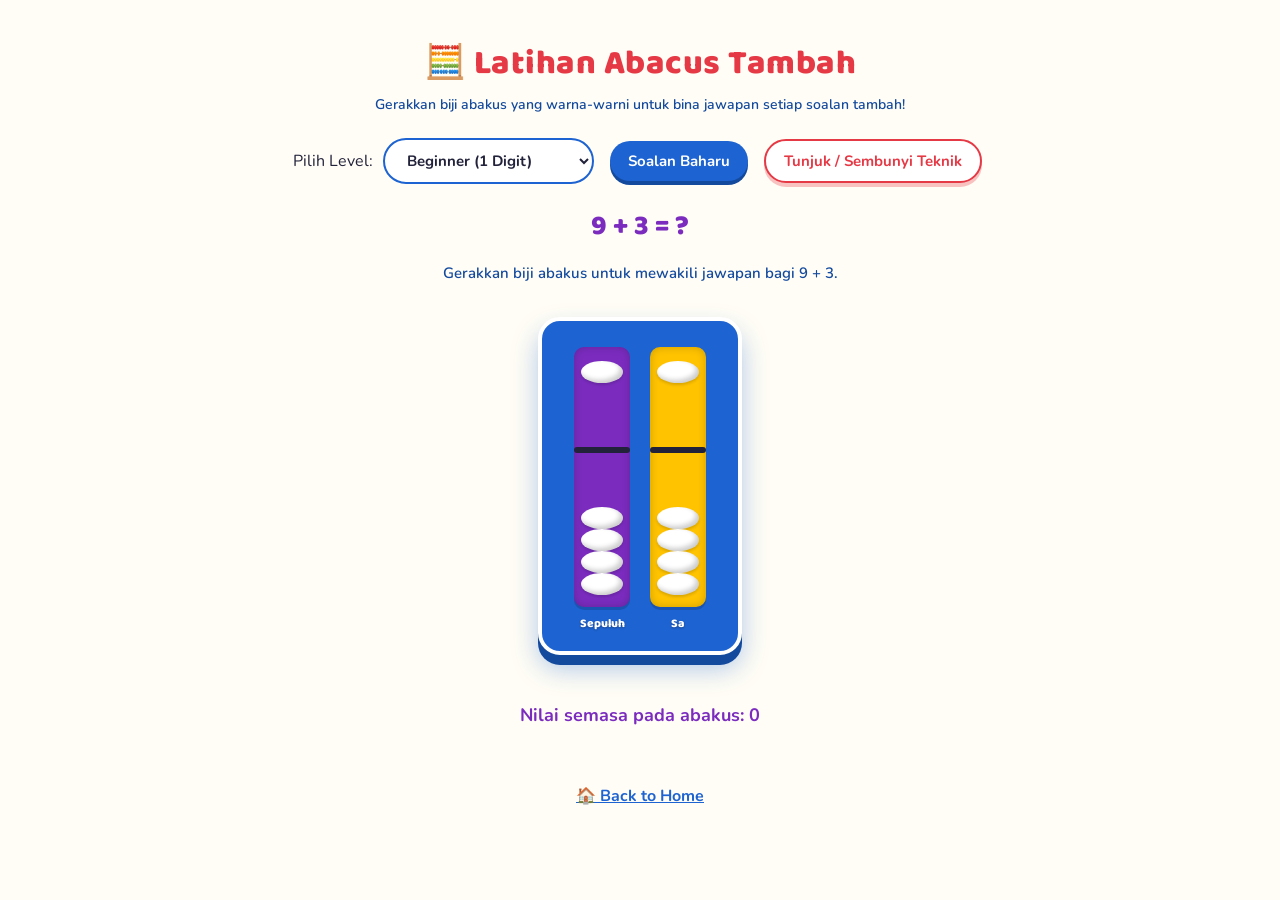
<file: addition.html>
<!DOCTYPE html>
<html lang="ms">
<head>
<meta charset="UTF-8">
<title>Latihan Abacus (Tambah)</title>
<link rel="preconnect" href="https://fonts.googleapis.com">
<link href="https://fonts.googleapis.com/css2?family=Baloo+2:wght@500;700;800&family=Nunito:wght@400;600;700&display=swap" rel="stylesheet">
<style>
  :root{
    --bg:#fffdf5;
    --red:#e63946;
    --red-dark:#c1121f;
    --blue:#1d63d1;
    --blue-dark:#134a9e;
    --yellow:#ffc300;
    --green:#2ea043;
    --purple:#7b2cbf;
    --orange:#ff7f11;
    --ink:#22223b;
    --good:#1fa35c;
    --bad:#e0455a;
  }
  *{box-sizing:border-box;}
  body{
    font-family:'Nunito',Arial,sans-serif;
    text-align:center;
    background:var(--bg);
    color:var(--ink);
    margin:0;
    padding:20px 10px 60px;
  }
  h1{
    margin:16px 0 4px;
    font-family:'Baloo 2', sans-serif;
    font-weight:800;
    font-size:34px;
    letter-spacing:0.5px;
    color:var(--red);
  }
  .subtitle{color:var(--blue-dark); font-size:14px; margin-bottom:18px; font-weight:600;}

  .controls{margin:10px 0;}
  select, button{
    padding:10px 18px;
    margin:6px;
    font-size:15px;
    font-family:'Nunito',sans-serif;
    font-weight:700;
    border-radius:999px;
    border:none;
    cursor:pointer;
  }
  select{
    background:#fff;
    color:var(--ink);
    border:2px solid var(--blue);
  }
  button{
    background:var(--blue);
    color:#fff;
    box-shadow:0 4px 0 var(--blue-dark);
    transition:transform .12s ease, box-shadow .12s ease, background .12s ease;
  }
  button:hover{ transform:translateY(-2px); box-shadow:0 6px 0 var(--blue-dark); background:#2a72e0; }
  button:active{ transform:translateY(1px); box-shadow:0 2px 0 var(--blue-dark); }
  button.secondary{
    background:#fff;
    color:var(--red);
    border:2px solid var(--red);
    box-shadow:0 4px 0 rgba(230,57,70,0.3);
  }
  button.secondary:hover{ background:#fff0f0; }

  #question{font-size:28px; margin:14px; font-weight:800; font-family:'Baloo 2',sans-serif; color:var(--purple);}
  #startInfo{font-size:15px; color:var(--blue-dark); margin:4px 0 14px; font-weight:600;}
  #digits{font-size:18px; margin:8px; color:var(--purple); font-weight:700;}
  #feedback{font-size:20px; margin:10px; font-weight:bold; min-height:28px;}

  .soroban{
    display:inline-flex;
    justify-content:center;
    margin:20px auto 40px;
    background:var(--blue);
    padding:26px 22px 44px;
    border-radius:22px;
    box-shadow:0 10px 0 var(--blue-dark), 0 14px 26px rgba(29,99,209,0.35);
    border:4px solid #fff;
  }
  .rod{
    position:relative;
    width:56px; height:260px;
    margin:0 10px;
    border-radius:10px;
    box-shadow:inset 0 0 8px rgba(0,0,0,0.2), 0 3px 0 rgba(0,0,0,0.15);
  }
  .rod:nth-child(5n+1){ background:var(--purple); }
  .rod:nth-child(5n+2){ background:var(--yellow); }
  .rod:nth-child(5n+3){ background:var(--green); }
  .rod:nth-child(5n+4){ background:var(--purple); }
  .rod:nth-child(5n+5){ background:var(--orange); }
  .divider{
    position:absolute; top:100px; width:100%; height:6px;
    background:#22223b;
    border-radius:3px;
  }
  .bead{
    position:absolute; left:50%; transform:translateX(-50%);
    width:42px; height:22px; border-radius:50%;
    cursor:pointer;
    transition:top .15s ease, box-shadow .2s, background .2s, transform .1s;
  }
  .bead:hover{ transform:translateX(-50%) scale(1.06); }
  .bead.heaven{
    background:#fff;
    box-shadow:inset -3px -3px 5px rgba(0,0,0,0.2), 0 2px 3px rgba(0,0,0,0.15);
  }
  .bead.heaven.active{
    background:var(--red);
    box-shadow:0 0 10px 4px rgba(230,57,70,0.6), inset -3px -3px 5px rgba(0,0,0,0.25);
  }
  .bead.earth{
    background:#fff;
    box-shadow:inset -3px -3px 5px rgba(0,0,0,0.2), 0 2px 3px rgba(0,0,0,0.15);
  }
  .bead.earth.active{
    background:var(--blue);
    box-shadow:0 0 10px 4px rgba(29,99,209,0.6), inset -3px -3px 5px rgba(0,0,0,0.25);
  }
  .label{
    position:absolute; bottom:-26px; width:100%; text-align:center;
    font-weight:800; color:#fff; font-size:12px;
    font-family:'Baloo 2',sans-serif;
    text-shadow:0 1px 2px rgba(0,0,0,0.3);
  }

  /* ---------- Celebration popup ---------- */
  #celebrateOverlay{
    position:fixed; inset:0; background:rgba(60,20,90,0.5);
    display:none; align-items:center; justify-content:center;
    z-index:999; overflow:hidden;
  }
  #celebrateOverlay.show{display:flex;}
  .confetti{
    position:absolute; top:-40px;
    animation-name:fall;
    animation-timing-function:ease-in;
    animation-fill-mode:forwards;
    pointer-events:none;
    z-index:1;
  }
  @keyframes fall{
    0%{ transform:translateY(0) rotate(0deg); opacity:1; }
    100%{ transform:translateY(110vh) rotate(360deg); opacity:0.9; }
  }
  .celebrate-card{
    position:relative; z-index:2;
    background:#fff; border-radius:20px; padding:32px 44px;
    text-align:center; box-shadow:0 10px 30px rgba(0,0,0,0.35);
    animation:pop .25s ease-out;
    border:4px solid var(--red);
  }
  @keyframes pop{
    0%{ transform:scale(0.7); opacity:0; }
    100%{ transform:scale(1); opacity:1; }
  }
  .celebrate-msg{
    font-size:30px; font-weight:800; font-family:'Baloo 2',sans-serif; color:var(--good); margin-bottom:8px;
  }
  .celebrate-sub{ font-size:14px; color:var(--blue-dark); margin-bottom:18px; font-weight:700; }
  .celebrate-card button{ padding:10px 24px; font-size:15px; }

  .panel{
    max-width:520px; margin:0 auto 20px;
    background:#fff; border:2px solid var(--purple);
    border-radius:14px; padding:14px 18px; text-align:left;
    box-shadow:0 4px 14px rgba(123,44,191,0.15);
    display:none;
  }
  .panel.show{display:block;}
  .panel h3{margin-top:0; color:var(--purple); font-family:'Baloo 2',sans-serif;}
  .step{margin:8px 0; padding-bottom:8px; border-bottom:1px dashed var(--purple); font-size:14px;}
  .step:last-child{border-bottom:none;}
  .step b{color:var(--purple);}
  .tag{
    display:inline-block; font-size:11px; font-weight:700; padding:2px 8px;
    border-radius:999px; margin-right:6px; color:#fff;
  }
  .tag.direct{background:var(--green);}
  .tag.small{background:var(--orange);}
  .tag.big{background:var(--red);}
  .tag.none{background:#8a8a99;}
  .tag.carry{background:var(--purple);}

  a.home{display:inline-block; margin-top:10px; color:var(--blue); font-weight:700;}
</style>
</head>
<body>
  <h1>🧮 Latihan Abacus Tambah</h1>
  <div class="subtitle">Gerakkan biji abakus yang warna-warni untuk bina jawapan setiap soalan tambah!</div>

  <div class="controls">
    <label for="level">Pilih Level:</label>
    <select id="level" onchange="newQuestion()">
      <option value="1">Beginner (1 Digit)</option>
      <option value="2">Intermediate (2 Digit)</option>
      <option value="3">Advanced (3 Digit)</option>
    </select>
    <button onclick="newQuestion()">Soalan Baharu</button>
    <button class="secondary" onclick="toggleHint()">Tunjuk / Sembunyi Teknik</button>
  </div>

  <div id="question"></div>
  <div id="startInfo"></div>

  <div class="soroban" id="soroban"></div>

  <div id="digits"></div>
  <div id="feedback"></div>

  <div id="celebrateOverlay">
    <div class="celebrate-card">
      <div class="celebrate-msg">✅ Betul! 🎉 Syabas!</div>
      <div class="celebrate-sub" id="celebrateSub"></div>
      <button onclick="closeCelebrate()">Soalan Seterusnya</button>
    </div>
  </div>

  <div class="panel" id="hintPanel">
    <h3>Teknik Penambahan (Kawan Kecil &amp; Kawan Besar)</h3>
    <div id="hintSteps"></div>
  </div>

  <a class="home" href="index.html">🏠 Back to Home</a>

<script>
// ---------- Layout constants (must match CSS bead/rod sizes) ----------
const BEAD_H = 22;
const EARTH_TOP = 110;     // just below the divider
const EARTH_BOTTOM = 248;  // bottom usable edge of the rod
const HEAVEN_INACTIVE_TOP = 14;
const HEAVEN_ACTIVE_TOP = 78; // touching the divider from above

const LABELS = ["Sa","Sepuluh","Seratus","Seribu","Sepuluh Ribu"]; // index = place value (0 = ones)

const sorobanEl = document.getElementById('soroban');
let rodsByPlace = [];   // DOM element per place value
let rodCount = 2;
let currentA = 0, currentB = 0, targetSum = 0;

// ---------- Building the soroban ----------
function buildSoroban(n){
  rodCount = n;
  sorobanEl.innerHTML = "";
  rodsByPlace = [];
  for (let r = n - 1; r >= 0; r--) {
    const rod = document.createElement('div');
    rod.className = 'rod';
    rod.dataset.place = r;

    const divider = document.createElement('div');
    divider.className = 'divider';
    rod.appendChild(divider);

    const heaven = document.createElement('div');
    heaven.className = 'bead heaven';
    heaven.style.top = HEAVEN_INACTIVE_TOP + 'px';
    heaven.dataset.active = 'false';
    heaven.addEventListener('click', () => onHeavenClick(rod));
    rod.appendChild(heaven);

    for (let idx = 0; idx < 4; idx++) {
      const earth = document.createElement('div');
      earth.className = 'bead earth';
      earth.dataset.index = idx;
      earth.dataset.active = 'false';
      earth.style.top = earthTopFor(idx, 0) + 'px';
      earth.addEventListener('click', () => onEarthClick(rod, idx));
      rod.appendChild(earth);
    }

    const label = document.createElement('div');
    label.className = 'label';
    label.textContent = LABELS[r];
    rod.appendChild(label);

    sorobanEl.appendChild(rod);
    rodsByPlace[r] = rod;
  }
}

function earthTopFor(idx, activeCount) {
  if (idx < activeCount) {
    // packed against the beam, in order idx 0..count-1
    return EARTH_TOP + idx * BEAD_H;
  }
  // packed against the bottom of the rod, farthest bead first
  const rankFromBottom = 3 - idx;
  return EARTH_BOTTOM - BEAD_H - rankFromBottom * BEAD_H;
}

// ---------- Reading / writing rod state ----------
function getEarthCount(rod){
  let count = 0;
  rod.querySelectorAll('.earth').forEach(b => { if (b.dataset.active === 'true') count++; });
  return count;
}

function setEarthCount(rod, newCount){
  newCount = Math.max(0, Math.min(4, newCount));
  rod.querySelectorAll('.earth').forEach(b => {
    const idx = parseInt(b.dataset.index);
    const active = idx < newCount;
    b.dataset.active = active ? 'true' : 'false';
    b.style.top = earthTopFor(idx, newCount) + 'px';
    b.classList.toggle('active', active);
  });
}

function setHeaven(rod, active){
  const h = rod.querySelector('.heaven');
  h.dataset.active = active ? 'true' : 'false';
  h.style.top = (active ? HEAVEN_ACTIVE_TOP : HEAVEN_INACTIVE_TOP) + 'px';
  h.classList.toggle('active', active);
}

function getRodDigit(rod){
  const heavenActive = rod.querySelector('.heaven').dataset.active === 'true';
  return (heavenActive ? 5 : 0) + getEarthCount(rod);
}

function setRodDigit(rod, digit){
  setHeaven(rod, digit >= 5);
  setEarthCount(rod, digit % 5);
}

function setSorobanNumber(num){
  for (let r = 0; r < rodCount; r++) {
    const digit = Math.floor(num / Math.pow(10, r)) % 10;
    setRodDigit(rodsByPlace[r], digit);
  }
}

function getSorobanValue(){
  let total = 0;
  for (let r = 0; r < rodCount; r++) {
    total += getRodDigit(rodsByPlace[r]) * Math.pow(10, r);
  }
  return total;
}

// ---------- Click handlers (real push-bead interaction) ----------
function onHeavenClick(rod){
  const active = rod.querySelector('.heaven').dataset.active === 'true';
  setHeaven(rod, !active);
  afterMove();
}

function onEarthClick(rod, idx){
  const count = getEarthCount(rod);
  const newCount = (idx < count) ? idx : idx + 1;
  setEarthCount(rod, newCount);
  afterMove();
}

function afterMove(){
  updateDigits();
  autoCheckAnswer();
}

function updateDigits(){
  document.getElementById('digits').textContent = "Nilai semasa pada abakus: " + getSorobanValue();
}

let celebrated = false;

function autoCheckAnswer(){
  const value = getSorobanValue();
  const fb = document.getElementById('feedback');
  if (value === targetSum) {
    fb.textContent = "";
    if (!celebrated) {
      celebrated = true;
      celebrate();
    }
  } else {
    fb.textContent = "";
  }
}

function celebrate(){
  const overlay = document.getElementById('celebrateOverlay');

  // clear any leftover confetti pieces from a previous round
  overlay.querySelectorAll('.confetti').forEach(el => el.remove());

  const candies = ['🍬','🍭','🍫','🍡','✨','⭐','🎉'];
  const colors = ['#e8b34a','#4f9ddb','#e8607a','#7bc47f','#c19af6','#ffd166'];
  const pieceCount = 45;

  for (let i = 0; i < pieceCount; i++) {
    const piece = document.createElement('div');
    piece.className = 'confetti';
    const useEmoji = Math.random() < 0.6;
    if (useEmoji) {
      piece.textContent = candies[Math.floor(Math.random() * candies.length)];
      piece.style.fontSize = (16 + Math.random() * 18) + 'px';
    } else {
      piece.style.width = piece.style.height = (8 + Math.random() * 8) + 'px';
      piece.style.borderRadius = '50%';
      piece.style.background = colors[Math.floor(Math.random() * colors.length)];
    }
    piece.style.left = Math.random() * 100 + '%';
    piece.style.animationDelay = (Math.random() * 0.6) + 's';
    piece.style.animationDuration = (1.8 + Math.random() * 1.4) + 's';
    overlay.appendChild(piece);
  }

  document.getElementById('celebrateSub').textContent =
    `${currentA} + ${currentB} = ${targetSum}`;

  overlay.classList.add('show');
}

function closeCelebrate(){
  document.getElementById('celebrateOverlay').classList.remove('show');
  newQuestion();
}

// ---------- Question generation ----------
function levelConfig(level){
  if (level === "1") return { min:1, max:9, rods:2 };
  if (level === "2") return { min:10, max:99, rods:3 };
  return { min:100, max:999, rods:4 };
}

function newQuestion(){
  const level = document.getElementById('level').value;
  const cfg = levelConfig(level);

  const a = Math.floor(Math.random() * (cfg.max - cfg.min + 1)) + cfg.min;
  const b = Math.floor(Math.random() * (cfg.max - cfg.min + 1)) + cfg.min;

  currentA = a;
  currentB = b;
  targetSum = a + b;

  buildSoroban(cfg.rods);
  celebrated = false;

  document.getElementById('question').textContent = `${a} + ${b} = ?`;
  document.getElementById('startInfo').textContent =
    `Gerakkan biji abakus untuk mewakili jawapan bagi ${a} + ${b}.`;
  document.getElementById('feedback').textContent = "";
  updateDigits();

  renderHint(a, b, cfg.rods);
}

// ---------- Technique hints: direct / small friend / big friend ----------
function decompose(num, n){
  const arr = [];
  for (let r = 0; r < n; r++) arr.push(Math.floor(num / Math.pow(10, r)) % 10);
  return arr;
}

// Determine how to add digit x onto current rod digit d using real soroban bead rules.
function addDigitToRod(d, x){
  if (x === 0) {
    return { method:'none', tag:'Tiada', result:d, carry:0,
      explain:'Tiada apa perlu ditambah pada tempat ini.' };
  }
  if (x === 10) {
    return { method:'carry', tag:'Bawa 1', result:d, carry:1,
      explain:'Bawa 1 terus ke tempat seterusnya; nilai di tempat ini tidak berubah.' };
  }
  const sum = d + x;
  const earthD = d % 5, heavenD = d >= 5 ? 1 : 0;
  const earthX = x % 5, heavenX = x >= 5 ? 1 : 0;

  if (sum <= 9 && earthD + earthX <= 4 && heavenD + heavenX <= 1) {
    return { method:'direct', tag:'Terus', result:sum, carry:0,
      explain:`Tambah terus ${x} biji (tiada biji lain diperlukan).` };
  }
  if (sum <= 9) {
    const comp = 5 - x;
    return { method:'small', tag:'Kawan Kecil', result:sum, carry:0,
      explain:`Guna Kawan Kecil untuk +${x}: naikkan biji syurga (+5), turunkan ${comp} biji bumi (−${comp}).` };
  }
  const result = sum - 10;
  const comp10 = 10 - x;
  return { method:'big', tag:'Kawan Besar', result:result, carry:1,
    explain:`Guna Kawan Besar untuk +${x}: bawa 1 ke tempat seterusnya (+10), turunkan ${comp10} pada tempat ini (−${comp10}).` };
}

function renderHint(a, b, n){
  const digitsA = decompose(a, n);
  const digitsB = decompose(b, n);
  let carry = 0;
  const stepsHtml = [];

  for (let r = 0; r < n; r++) {
    const d = digitsA[r];
    const x = digitsB[r] + carry;
    const step = addDigitToRod(d, x);
    const cls = step.method === 'direct' ? 'direct'
              : step.method === 'small' ? 'small'
              : step.method === 'big' ? 'big'
              : step.method === 'carry' ? 'carry' : 'none';

    stepsHtml.push(
      `<div class="step"><span class="tag ${cls}">${step.tag}</span>` +
      `<b>${LABELS[r]}:</b> ${d} + ${digitsB[r]}${carry ? ' (+ bawa 1)' : ''} → ${step.explain}</div>`
    );
    carry = step.carry;
  }
  if (carry) {
    stepsHtml.push(`<div class="step"><span class="tag carry">Bawa 1</span> Tempat baharu dicipta dengan nilai 1.</div>`);
  }

  document.getElementById('hintSteps').innerHTML = stepsHtml.join('');
}

function toggleHint(){
  document.getElementById('hintPanel').classList.toggle('show');
}

// ---------- Init ----------
newQuestion();
</script>
</body>
</html>
</file>
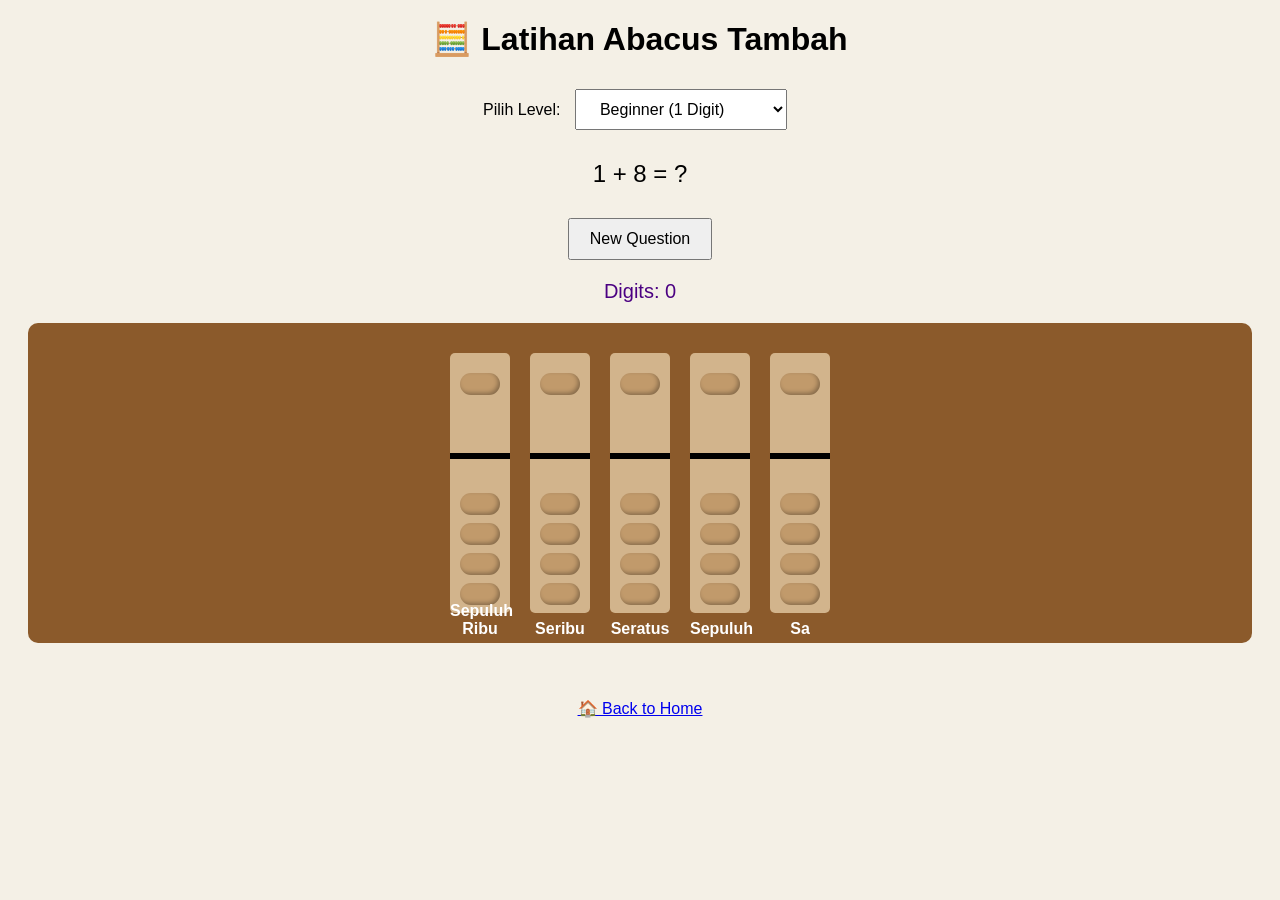
<file: addition1.html>
<!DOCTYPE html>
<html lang="en">
<head>
  <meta charset="UTF-8">
  <title>Latihan Abacus (Tambah)</title>
  <style>
    body { font-family: Arial, sans-serif; text-align: center; background: #f4f0e6; }
    h1 { margin-top: 20px; }
    #question { font-size: 24px; margin: 20px; }
    #digits { font-size: 20px; margin: 10px; color: #4b0082; }
    #feedback { font-size: 20px; margin: 10px; font-weight: bold; }
    select, button { padding: 10px 20px; margin: 10px; font-size: 16px; }
    .soroban {
      display: flex; justify-content: center; margin: 20px;
      background: #8b5a2b; padding: 20px; border-radius: 10px;
    }
    .rod {
      position: relative;
      width: 60px; height: 260px;
      margin: 10px; background: #d2b48c; border-radius: 5px;
    }
    .divider {
      position: absolute; top: 100px; width: 100%; height: 6px; background: #000;
    }
    .bead {
      position: absolute; left: 50%; transform: translateX(-50%);
      width: 40px; height: 22px; border-radius: 11px;
      background: #c19a6b; cursor: grab;
      box-shadow: inset -2px -2px 4px rgba(0,0,0,0.3);
      transition: top 0.15s, box-shadow 0.3s;
    }
    .bead.active {
      box-shadow: 0 0 10px 4px gold;
      background: #deb887;
    }
    .label {
      position: absolute; bottom: -25px; width: 100%; text-align: center;
      font-weight: bold; color: #fff;
    }
  </style>
</head>
<body>
  <h1>🧮 Latihan Abacus Tambah</h1>

  <label for="level">Pilih Level:</label>
  <select id="level" onchange="newQuestion()">
    <option value="1">Beginner (1 Digit)</option>
    <option value="2">Intermediate (2 Digit)</option>
    <option value="3">Advanced (3 Digit)</option>
  </select>

  <div id="question"></div>
  <button onclick="newQuestion()">New Question</button>
  <div id="digits"></div>
  <div id="feedback"></div>
  

  <div class="soroban" id="soroban"></div>
<br><br>
  <a href="index.html">🏠 Back to Home</a>
  <script>
    const soroban = document.getElementById('soroban');
    const labels = ["Sepuluh Ribu","Seribu","Seratus","Sepuluh","Sa"];
    let currentAnswer = 0;

    buildSoroban();

    function buildSoroban() {
      soroban.innerHTML = "";
      for (let r = labels.length-1; r>=0; r--) {
        let rod = document.createElement('div');
        rod.className = 'rod';
        rod.dataset.place = r;

        let divider = document.createElement('div');
        divider.className = 'divider';
        rod.appendChild(divider);

        // Heaven bead
        let heaven = createBead(20, 5*Math.pow(10,r), "heaven");
        rod.appendChild(heaven);

        // Earth beads
        let earthPositions = [140,170,200,230];
        earthPositions.forEach((pos, idx)=>{
          let earth = createBead(pos, 1*Math.pow(10,r), "earth");
          earth.dataset.index = idx;
          rod.appendChild(earth);
        });

        let label = document.createElement('div');
        label.className = 'label';
        label.textContent = labels[labels.length-1-r];
        rod.appendChild(label);

        soroban.appendChild(rod);
      }
    }

    function createBead(initialTop,value,type){
      let bead=document.createElement('div');
      bead.className='bead '+type;
      bead.style.top=initialTop+"px";
      bead.dataset.value=value;
      bead.dataset.initialTop=initialTop;
      bead.dataset.active="false";
      bead.addEventListener('mousedown',startDrag);
      return bead;
    }

    function startDrag(e){
      const bead=e.target;
      const rod=bead.parentElement;
      const rodRect=rod.getBoundingClientRect();
      let offsetY = e.clientY - rodRect.top - parseInt(bead.style.top);

      function onMouseMove(ev){
        let y=ev.clientY-rodRect.top-offsetY;
        bead.style.top=y+"px";
      }

      function onMouseUp(){
        let nearest;
        if (bead.classList.contains("heaven")) {
          nearest = (parseInt(bead.style.top) > 50) ? 80 : parseInt(bead.dataset.initialTop);
        } else {
          let idx = parseInt(bead.dataset.index);
          if (bead.dataset.active === "true") {
            nearest = parseInt(bead.dataset.initialTop); // move back down
          } else {
            if (idx === 0) {
              nearest = (parseInt(bead.style.top) < 125) ? 110 : parseInt(bead.dataset.initialTop);
            } else {
              let siblings = Array.from(bead.parentElement.querySelectorAll('.earth'));
              if (siblings[idx-1].dataset.active === "true") {
                nearest = parseInt(siblings[idx-1].dataset.initialTop);
              } else {
                nearest = parseInt(bead.dataset.initialTop);
              }
            }
          }
        }

        bead.style.top = nearest + "px";
        bead.dataset.active = (nearest !== parseInt(bead.dataset.initialTop)) ? "true" : "false";

        if (bead.dataset.active === "true") {
          bead.classList.add("active");
        } else {
          bead.classList.remove("active");
        }

        document.removeEventListener('mousemove',onMouseMove);
        document.removeEventListener('mouseup',onMouseUp);

        updateDigits();
        autoCheckAnswer();
      }

      document.addEventListener('mousemove',onMouseMove);
      document.addEventListener('mouseup',onMouseUp);
    }

    function getSorobanValue(){
      let total=0;
      document.querySelectorAll('.rod').forEach(rod=>{
        rod.querySelectorAll('.bead').forEach(b=>{
          if(b.dataset.active==="true"){
            total+=parseInt(b.dataset.value);
          }
        });
      });
      return total;
    }

    function updateDigits(){
      let total = getSorobanValue();
      document.getElementById('digits').textContent = "Digits: " + total;
    }

    function autoCheckAnswer(){
      let sorobanValue = getSorobanValue();
      if (sorobanValue === currentAnswer) {
        document.getElementById('feedback').textContent = "✅ Correct! 🎉 Well done!";
        document.getElementById('feedback').style.color = "green";
      } else {
        document.getElementById('feedback').textContent = "❌ Wrong. Try again!";
        document.getElementById('feedback').style.color = "red";
      }
    }

    function newQuestion() {
      let level = document.getElementById('level').value;
      let a, b;

      if (level === "1") {
        a = Math.floor(Math.random() * 9) + 1;
        b = Math.floor(Math.random() * 9) + 1;
      } else if (level === "2") {
        a = Math.floor(Math.random() * 90) + 10;
        b = Math.floor(Math.random() * 90) + 10;
      } else {
        a = Math.floor(Math.random() * 900) + 100;
        b = Math.floor(Math.random() * 900) + 100;
      }

      currentAnswer = a + b;
      document.getElementById('question').textContent = `${a} + ${b} = ?`;

      // Reset soroban
      document.querySelectorAll('.bead').forEach(b=>{
        b.dataset.active="false";
        b.style.top=b.dataset.initialTop+"px";
        b.classList.remove("active");
      });
      updateDigits();
      document.getElementById('feedback').textContent = "";
    }

    // First question on load
    newQuestion();
  </script>
</body>
</html>
</file>
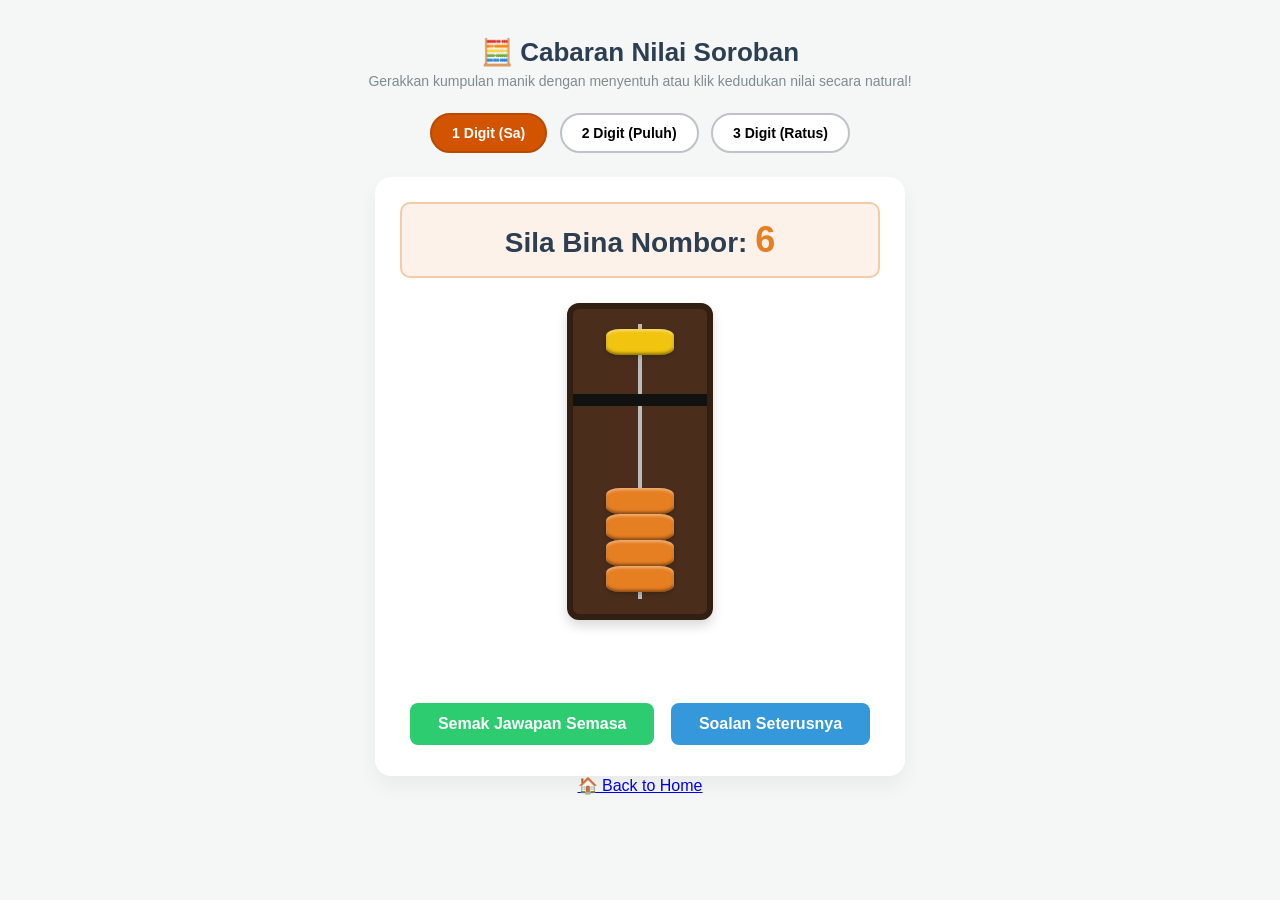
<file: asasabacus.html>
<!DOCTYPE html>
<html lang="ms">
<head>
    <meta charset="UTF-8">
    <meta name="viewport" content="width=device-width, initial-scale=1.0">
    <title>Abakus Soroban Kumpulan Semulajadi</title>
    <style>
        body {
            font-family: 'Segoe UI', Arial, sans-serif;
            text-align: center;
            background-color: #f4f7f6;
            margin: 0;
            padding: 20px;
            user-select: none;
        }
        h1 { color: #2c3e50; font-size: 26px; margin-bottom: 5px; }
        .desc { color: #7f8c8d; font-size: 14px; margin-bottom: 20px; }
        
        .tabs { margin-bottom: 20px; }
        .tabs button {
            padding: 10px 20px;
            font-size: 14px;
            margin: 4px;
            cursor: pointer;
            border: 2px solid #bdc3c7;
            background: white;
            border-radius: 25px;
            font-weight: bold;
            transition: all 0.2s;
        }
        .tabs button.active {
            background-color: #d35400;
            color: white;
            border-color: #ba4a00;
        }

        .board-wrapper {
            background: white;
            max-width: 480px;
            margin: 0 auto;
            padding: 25px;
            border-radius: 16px;
            box-shadow: 0 10px 20px rgba(0,0,0,0.05);
        }

        .prompt-card {
            font-size: 28px;
            font-weight: bold;
            color: #2c3e50;
            margin-bottom: 25px;
            background: #fdf2e9;
            padding: 15px;
            border-radius: 10px;
            border: 2px solid #f5cba7;
        }
        .prompt-card span { color: #e67e22; font-size: 36px; }

        /* Structural Soroban Frame */
        .soroban-frame {
            display: inline-flex;
            justify-content: center;
            background: #4a2e1b; 
            padding: 15px 25px;
            border-radius: 12px;
            border: 6px solid #331f12;
            position: relative;
            box-shadow: 0 6px 12px rgba(0,0,0,0.15);
        }
        .soroban-beam {
            position: absolute;
            top: 85px;
            left: 0;
            right: 0;
            height: 12px;
            background: #111;
            z-index: 10;
        }
        .soroban-rod {
            width: 72px;
            height: 275px;
            margin: 0 6px;
            position: relative;
            background: linear-gradient(90deg, transparent 34px, #bbb 34px, #bbb 38px, transparent 38px);
        }
        .bead {
            width: 68px;
            height: 26px;
            position: absolute;
            left: 2px;
            cursor: pointer;
            border-radius: 14px / 7px;
            box-shadow: inset 0 2px 3px rgba(255,255,255,0.4), inset 0 -2px 3px rgba(0,0,0,0.4), 0 2px 4px rgba(0,0,0,0.2);
            transition: top 0.12s ease-out;
        }
        .bead.heaven { background: #f1c40f; } 
        .bead.earth { background: #e67e22; }  

        .output-msg {
            font-size: 22px;
            font-weight: bold;
            margin-top: 20px;
            min-height: 32px;
        }
        .success-text { color: #27ae60; }
        .error-text { color: #c0392b; }

        .btn-panel { margin-top: 25px; }
        .action-btn {
            padding: 12px 28px;
            font-size: 16px;
            font-weight: bold;
            border: none;
            border-radius: 8px;
            cursor: pointer;
            margin: 6px;
            transition: background 0.2s;
        }
        .btn-verify { background: #2ecc71; color: white; }
        .btn-verify:hover { background: #27ae60; }
        .btn-forward { background: #3498db; color: white; }
        .btn-forward:hover { background: #2980b9; }
    </style>
</head>
<body>

    <h1>🧮 Cabaran Nilai Soroban</h1>
    <div class="desc">Gerakkan kumpulan manik dengan menyentuh atau klik kedudukan nilai secara natural!</div>

    <div class="tabs">
        <button id="mode1" class="active" onclick="updateGameLevel(1)">1 Digit (Sa)</button>
        <button id="mode2" onclick="updateGameLevel(2)">2 Digit (Puluh)</button>
        <button id="mode3" onclick="updateGameLevel(3)">3 Digit (Ratus)</button>
    </div>

    <div class="board-wrapper">
        <div class="prompt-card">Sila Bina Nombor: <span id="target-placeholder">0</span></div>
        
        <div class="soroban-frame">
            <div class="soroban-beam"></div>
            <div id="rods-layout-box" style="display: flex;"></div>
        </div>

        <div class="output-msg" id="display-feedback"></div>

        <div class="btn-panel">
            <button class="action-btn btn-verify" onclick="evaluateAbacusMatches()">Semak Jawapan Semasa</button>
            <button class="action-btn btn-forward" onclick="initializeMatchScenario()">Soalan Seterusnya</button>
        </div>
    </div>

    
    <a class="home" href="index.html">🏠 Back to Home</a>
    <script>
        let currentModeDigits = 1;
        let objectiveValue = 0;
        let columnStateMap = [];

        function updateGameLevel(digits) {
            currentModeDigits = digits;
            document.querySelectorAll('.tabs button').forEach(b => b.classList.remove('active'));
            document.getElementById(`mode${digits}`).classList.add('active');
            initializeMatchScenario();
        }

        function initializeMatchScenario() {
            document.getElementById('display-feedback').innerText = "";
            
            let boundaryMin = currentModeDigits === 1 ? 1 : Math.pow(10, currentModeDigits - 1);
            let boundaryMax = Math.pow(10, currentModeDigits) - 1;
            objectiveValue = Math.floor(Math.random() * (boundaryMax - boundaryMin + 1)) + boundaryMin;
            
            document.getElementById('target-placeholder').innerText = objectiveValue;

            columnStateMap = [];
            for (let i = 0; i < currentModeDigits; i++) {
                columnStateMap.push({ heavenActive: 0, earthCountActive: 0 });
            }

            refreshSorobanDisplay();
        }

        function refreshSorobanDisplay() {
            const containerBox = document.getElementById('rods-layout-box');
            containerBox.innerHTML = "";

            for (let r = 0; r < currentModeDigits; r++) {
                const rodElement = document.createElement('div');
                rodElement.className = 'soroban-rod';

                // --- HEAVEN BEAD (Value 5) ---
                const upperBeadInstance = document.createElement('div');
                upperBeadInstance.className = 'bead heaven';
                upperBeadInstance.style.top = columnStateMap[r].heavenActive === 1 ? '44px' : '5px';
                upperBeadInstance.onclick = () => {
                    columnStateMap[r].heavenActive = columnStateMap[r].heavenActive === 1 ? 0 : 1;
                    refreshSorobanDisplay();
                };
                rodElement.appendChild(upperBeadInstance);

                // --- 4 EARTH BEADS (Value 1 each) ---
                let currentStackSize = columnStateMap[r].earthCountActive;
                
                for (let b = 0; b < 4; b++) {
                    const lowerBeadInstance = document.createElement('div');
                    lowerBeadInstance.className = 'bead earth';
                    
                    // Natural stacking spacing to ensure beads never overlap or break structural positions
                    if (b < currentStackSize) {
                        lowerBeadInstance.style.top = `${92 + (b * 26)}px`; // Active stack pushes upward
                    } else {
                        lowerBeadInstance.style.top = `${164 + (b * 26)}px`; // Inactive stack drops to floor
                    }

                    // Natural grouping handler logic
                    lowerBeadInstance.onclick = () => {
                        let associatedTargetIndex = b + 1;
                        if (currentStackSize === associatedTargetIndex) {
                            columnStateMap[r].earthCountActive = associatedTargetIndex - 1; 
                        } else {
                            columnStateMap[r].earthCountActive = associatedTargetIndex; 
                        }
                        refreshSorobanDisplay();
                    };

                    rodElement.appendChild(lowerBeadInstance);
                }

                containerBox.appendChild(rodElement);
            }
        }

        function evaluateAbacusMatches() {
            let userAggregatedSum = 0;

            for (let r = 0; r < currentModeDigits; r++) {
                let positionalSubtotal = 0;
                if (columnStateMap[r].heavenActive === 1) positionalSubtotal += 5;
                positionalSubtotal += columnStateMap[r].earthCountActive;

                let powerWeight = currentModeDigits - 1 - r;
                userAggregatedSum += positionalSubtotal * Math.pow(10, powerWeight);
            }

            const feedbackWindow = document.getElementById('display-feedback');
            if (userAggregatedSum === objectiveValue) {
                feedbackWindow.className = "output-msg success-text";
                feedbackWindow.innerHTML = "🎉 Betul! Syabas! Kedudukan manik tepat.";
            } else {
                feedbackWindow.className = "output-msg error-text";
                feedbackWindow.innerHTML = "❌ Nilai manik belum tepat. Sila cuba lagi.";
            }
        }

        window.onload = initializeMatchScenario;
    </script>
</body>
</html>
</file>
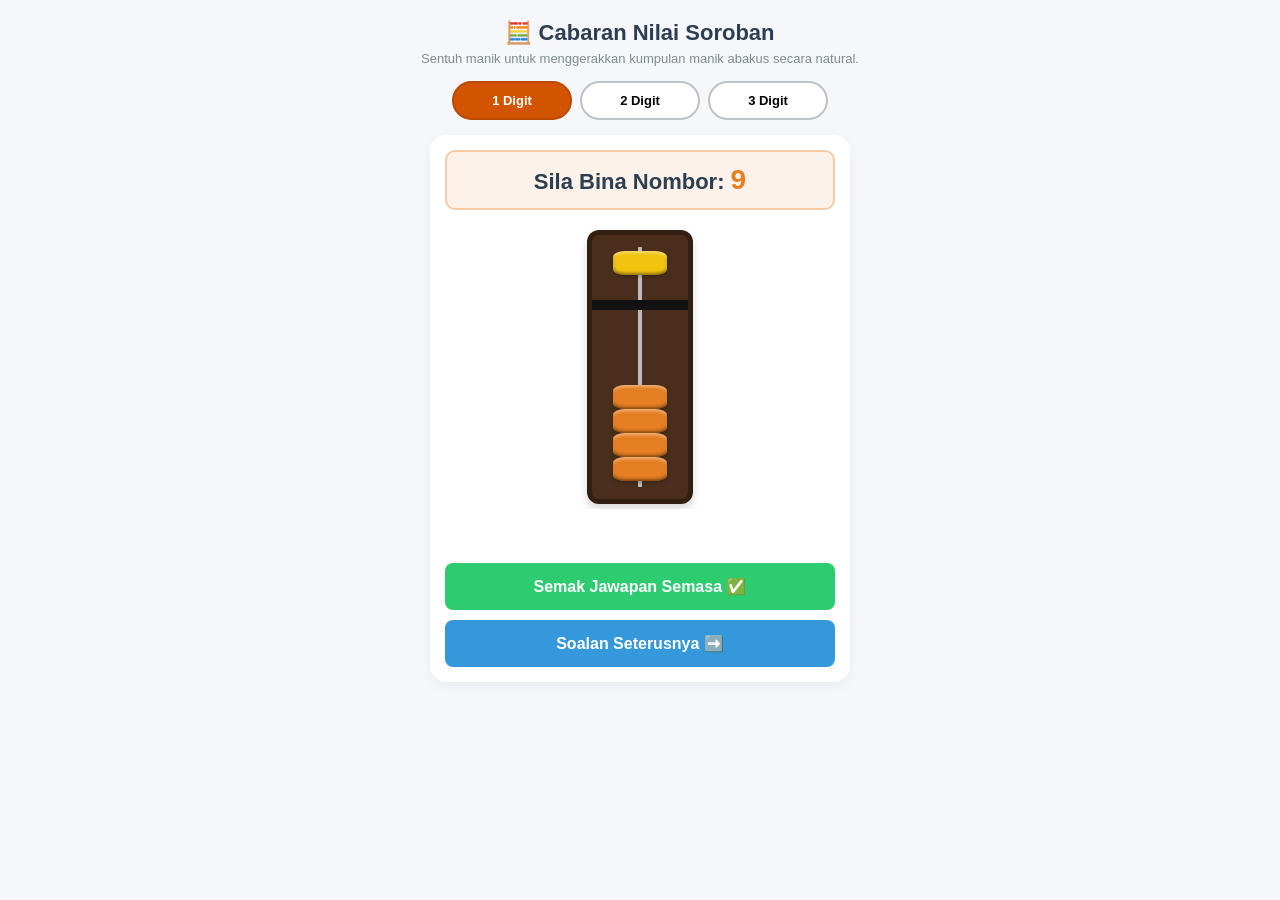
<file: asasabacus1.html>
<!DOCTYPE html>
<html lang="ms">
<head>
    <meta charset="UTF-8">
    <meta name="viewport" content="width=device-width, initial-scale=1.0, maximum-scale=1.0, user-scalable=no">
    <title>Soroban Mobile Challenge</title>
    <style>
        * {
            box-sizing: border-box;
            -webkit-tap-highlight-color: transparent; /* Removes blue flash on mobile tap */
        }
        body {
            font-family: -apple-system, BlinkMacSystemFont, 'Segoe UI', Roboto, Arial, sans-serif;
            text-align: center;
            background-color: #f5f7fb;
            margin: 0;
            padding: 10px;
            user-select: none;
            overflow-x: hidden;
        }
        h1 { 
            color: #2c3e50; 
            font-size: 22px; 
            margin: 10px 0 5px 0; 
        }
        .desc { 
            color: #7f8c8d; 
            font-size: 13px; 
            margin-bottom: 15px; 
            padding: 0 10px;
        }
        
        /* Mobile Friendly Level Selector Tabs */
        .tabs { 
            display: flex;
            justify-content: center;
            gap: 8px;
            margin-bottom: 15px; 
            padding: 0 10px;
        }
        .tabs button {
            flex: 1;
            max-width: 120px;
            padding: 10px 5px;
            font-size: 13px;
            cursor: pointer;
            border: 2px solid #bdc3c7;
            background: white;
            border-radius: 20px;
            font-weight: bold;
            transition: all 0.2s;
            touch-action: manipulation;
        }
        .tabs button.active {
            background-color: #d35400;
            color: white;
            border-color: #ba4a00;
        }

        .board-wrapper {
            background: white;
            width: 100%;
            max-width: 420px;
            margin: 0 auto;
            padding: 15px;
            border-radius: 16px;
            box-shadow: 0 4px 12px rgba(0,0,0,0.05);
        }

        .prompt-card {
            font-size: 22px;
            font-weight: bold;
            color: #2c3e50;
            margin-bottom: 15px;
            background: #fdf2e9;
            padding: 12px;
            border-radius: 10px;
            border: 2px solid #f5cba7;
        }
        .prompt-card span { color: #e67e22; font-size: 28px; }

        /* Flexible Mobile Soroban Frame */
        .soroban-container {
            width: 100%;
            overflow-x: auto; /* Fallback for very small devices */
            display: flex;
            justify-content: center;
            padding: 5px 0;
        }
        .soroban-frame {
            display: inline-flex;
            justify-content: center;
            background: #4a2e1b; 
            padding: 12px 15px;
            border-radius: 12px;
            border: 5px solid #331f12;
            position: relative;
            box-shadow: 0 5px 10px rgba(0,0,0,0.15);
            touch-action: manipulation;
        }
        .soroban-beam {
            position: absolute;
            top: 65px;
            left: 0;
            right: 0;
            height: 10px;
            background: #111;
            z-index: 10;
        }
        
        /* Scaled down slightly for phone screens */
        .soroban-rod {
            width: 58px;
            height: 240px;
            margin: 0 4px;
            position: relative;
            background: linear-gradient(90deg, transparent 27px, #bbb 27px, #bbb 31px, transparent 31px);
        }
        .bead {
            width: 54px;
            height: 24px;
            position: absolute;
            left: 2px;
            cursor: pointer;
            border-radius: 12px / 6px;
            box-shadow: inset 0 2px 3px rgba(255,255,255,0.4), inset 0 -2px 3px rgba(0,0,0,0.4), 0 2px 3px rgba(0,0,0,0.2);
            transition: top 0.1s ease-out;
            touch-action: manipulation;
        }
        .bead.heaven { background: #f1c40f; } 
        .bead.earth { background: #e67e22; }  

        .output-msg {
            font-size: 16px;
            font-weight: bold;
            margin-top: 15px;
            min-height: 24px;
            padding: 0 5px;
        }
        .success-text { color: #27ae60; }
        .error-text { color: #c0392b; }

        /* Full width blocky buttons for easier mobile tapping */
        .btn-panel { 
            margin-top: 15px; 
            display: flex;
            flex-direction: column;
            gap: 10px;
        }
        .action-btn {
            width: 100%;
            padding: 14px;
            font-size: 16px;
            font-weight: bold;
            border: none;
            border-radius: 8px;
            cursor: pointer;
            transition: background 0.2s;
            touch-action: manipulation;
        }
        .btn-verify { background: #2ecc71; color: white; }
        .btn-forward { background: #3498db; color: white; }
    </style>
</head>
<body>

    <h1>🧮 Cabaran Nilai Soroban</h1>
    <div class="desc">Sentuh manik untuk menggerakkan kumpulan manik abakus secara natural.</div>

    <div class="tabs">
        <button id="mode1" class="active" onclick="updateGameLevel(1)">1 Digit</button>
        <button id="mode2" onclick="updateGameLevel(2)">2 Digit</button>
        <button id="mode3" onclick="updateGameLevel(3)">3 Digit</button>
    </div>

    <div class="board-wrapper">
        <div class="prompt-card">Sila Bina Nombor: <span id="target-placeholder">0</span></div>
        
        <div class="soroban-container">
            <div class="soroban-frame">
                <div class="soroban-beam"></div>
                <div id="rods-layout-box" style="display: flex;"></div>
            </div>
        </div>

        <div class="output-msg" id="display-feedback"></div>

        <div class="btn-panel">
            <button class="action-btn btn-verify" onclick="evaluateAbacusMatches()">Semak Jawapan Semasa ✅</button>
            <button class="action-btn btn-forward" onclick="initializeMatchScenario()">Soalan Seterusnya ➡️</button>
        </div>
    </div>

    <script>
        let currentModeDigits = 1;
        let objectiveValue = 0;
        let columnStateMap = [];

        function updateGameLevel(digits) {
            currentModeDigits = digits;
            document.querySelectorAll('.tabs button').forEach(b => b.classList.remove('active'));
            document.getElementById(`mode${digits}`).classList.add('active');
            initializeMatchScenario();
        }

        function initializeMatchScenario() {
            document.getElementById('display-feedback').innerText = "";
            
            let boundaryMin = currentModeDigits === 1 ? 1 : Math.pow(10, currentModeDigits - 1);
            let boundaryMax = Math.pow(10, currentModeDigits) - 1;
            objectiveValue = Math.floor(Math.random() * (boundaryMax - boundaryMin + 1)) + boundaryMin;
            
            document.getElementById('target-placeholder').innerText = objectiveValue;

            columnStateMap = [];
            for (let i = 0; i < currentModeDigits; i++) {
                columnStateMap.push({ heavenActive: 0, earthCountActive: 0 });
            }

            refreshSorobanDisplay();
        }

        function refreshSorobanDisplay() {
            const containerBox = document.getElementById('rods-layout-box');
            containerBox.innerHTML = "";

            for (let r = 0; r < currentModeDigits; r++) {
                const rodElement = document.createElement('div');
                rodElement.className = 'soroban-rod';

                // --- HEAVEN BEAD (Value 5) ---
                const upperBeadInstance = document.createElement('div');
                upperBeadInstance.className = 'bead heaven';
                // Adjusted heights slightly to fit the mobile layout proportions
                upperBeadInstance.style.top = columnStateMap[r].heavenActive === 1 ? '38px' : '4px';
                
                // Uses standard click which maps instantly on mobile due to touch-action settings
                upperBeadInstance.onclick = () => {
                    columnStateMap[r].heavenActive = columnStateMap[r].heavenActive === 1 ? 0 : 1;
                    refreshSorobanDisplay();
                };
                rodElement.appendChild(upperBeadInstance);

                // --- 4 EARTH BEADS (Value 1 each) ---
                let currentStackSize = columnStateMap[r].earthCountActive;
                
                for (let b = 0; b < 4; b++) {
                    const lowerBeadInstance = document.createElement('div');
                    lowerBeadInstance.className = 'bead earth';
                    
                    // Mobile stacking calculations (24px height per bead)
                    if (b < currentStackSize) {
                        lowerBeadInstance.style.top = `${78 + (b * 24)}px`; // Slid UP against the beam
                    } else {
                        lowerBeadInstance.style.top = `${138 + (b * 24)}px`; // Slid DOWN to the floor
                    }

                    lowerBeadInstance.onclick = () => {
                        let associatedTargetIndex = b + 1;
                        if (currentStackSize === associatedTargetIndex) {
                            columnStateMap[r].earthCountActive = associatedTargetIndex - 1; 
                        } else {
                            columnStateMap[r].earthCountActive = associatedTargetIndex; 
                        }
                        refreshSorobanDisplay();
                    };

                    rodElement.appendChild(lowerBeadInstance);
                }

                containerBox.appendChild(rodElement);
            }
        }

        function evaluateAbacusMatches() {
            let userAggregatedSum = 0;

            for (let r = 0; r < currentModeDigits; r++) {
                let positionalSubtotal = 0;
                if (columnStateMap[r].heavenActive === 1) positionalSubtotal += 5;
                positionalSubtotal += columnStateMap[r].earthCountActive;
                let powerWeight = currentModeDigits - 1 - r;
                userAggregatedSum += positionalSubtotal * Math.pow(10, powerWeight);
                }
                const feedbackWindow = document.getElementById('display-feedback');
                if (userAggregatedSum === objectiveValue) {
                feedbackWindow.className = "output-msg success-text";
                feedbackWindow.innerHTML = "🎉 Betul! Syabas! Kedudukan manik tepat.";
                } else {
                feedbackWindow.className = "output-msg error-text";
                feedbackWindow.innerHTML = "❌ Nilai manik belum tepat. Sila cuba lagi.";
                }
}
window.onload = initializeMatchScenario;

</script>
</file>
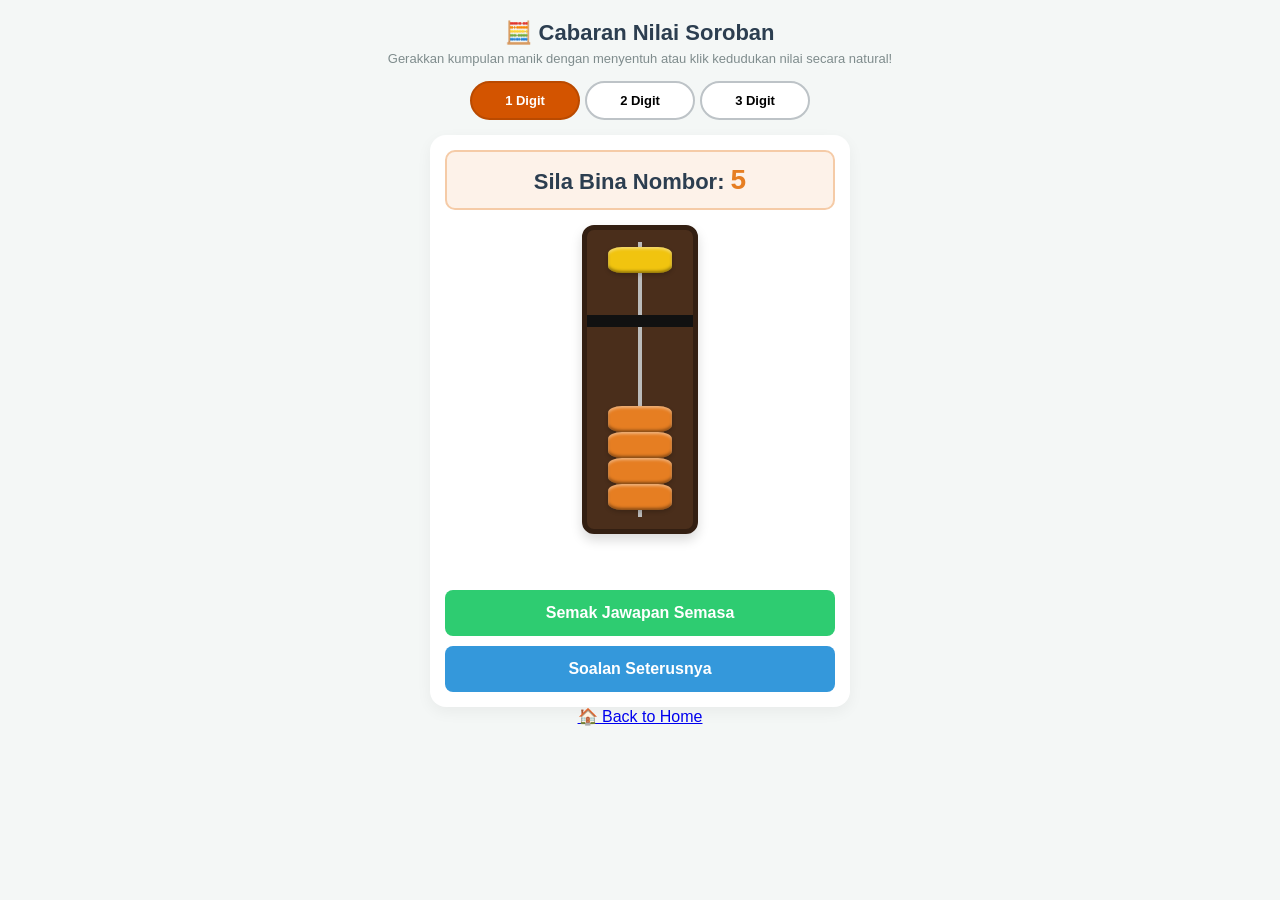
<file: asasabacus3.html>
<!DOCTYPE html>
<html lang="ms">
<head>
    <meta charset="UTF-8">
    <meta name="viewport" content="width=device-width, initial-scale=1.0, maximum-scale=1.0, user-scalable=no">
    <title>Abakus Soroban Mudah Alih</title>
    <style>
        body {
            font-family: -apple-system, BlinkMacSystemFont, 'Segoe UI', Roboto, Helvetica, Arial, sans-serif;
            text-align: center;
            background-color: #f4f7f6;
            margin: 0;
            padding: 10px;
            user-select: none;
            -webkit-user-select: none;
            touch-action: manipulation;
        }
        h1 { color: #2c3e50; font-size: 22px; margin: 10px 0 5px 0; }
        .desc { color: #7f8c8d; font-size: 13px; margin-bottom: 15px; padding: 0 10px; }
        
        .tabs { 
            display: flex; 
            justify-content: center; 
            gap: 5px; 
            margin-bottom: 15px; 
            padding: 0 10px;
        }
        .tabs button {
            flex: 1;
            max-width: 110px;
            padding: 10px 5px;
            font-size: 13px;
            cursor: pointer;
            border: 2px solid #bdc3c7;
            background: white;
            border-radius: 20px;
            font-weight: bold;
            transition: all 0.2s;
            -webkit-tap-highlight-color: transparent;
        }
        .tabs button.active {
            background-color: #d35400;
            color: white;
            border-color: #ba4a00;
        }

        .board-wrapper {
            background: white;
            width: 95%;
            max-width: 420px;
            margin: 0 auto;
            padding: 15px;
            border-radius: 16px;
            box-shadow: 0 5px 15px rgba(0,0,0,0.05);
            box-sizing: border-box;
        }

        .prompt-card {
            font-size: 22px;
            font-weight: bold;
            color: #2c3e50;
            margin-bottom: 15px;
            background: #fdf2e9;
            padding: 12px;
            border-radius: 10px;
            border: 2px solid #f5cba7;
        }
        .prompt-card span { color: #e67e22; font-size: 28px; }

        .soroban-frame {
            display: inline-flex;
            justify-content: center;
            background: #4a2e1b; 
            padding: 12px 15px;
            border-radius: 12px;
            border: 5px solid #331f12;
            position: relative;
            box-shadow: 0 6px 12px rgba(0,0,0,0.15);
            width: auto;
            max-width: 100%;
            box-sizing: border-box;
        }
        .soroban-beam {
            position: absolute;
            top: 85px;
            left: 0;
            right: 0;
            height: 12px;
            background: #111;
            z-index: 10;
        }
        .soroban-rod {
            width: 68px; 
            height: 275px;
            margin: 0 4px;
            position: relative;
            background: linear-gradient(90deg, transparent 32px, #bbb 32px, #bbb 36px, transparent 36px);
        }
        .bead {
            width: 64px;
            height: 26px;
            position: absolute;
            left: 2px;
            cursor: pointer;
            border-radius: 14px / 7px;
            box-shadow: inset 0 2px 3px rgba(255,255,255,0.4), inset 0 -2px 3px rgba(0,0,0,0.4), 0 2px 4px rgba(0,0,0,0.2);
            transition: top 0.12s ease-out;
            -webkit-tap-highlight-color: transparent; 
        }
        .bead.heaven { background: #f1c40f; } 
        .bead.earth { background: #e67e22; }  

        .output-msg {
            font-size: 18px;
            font-weight: bold;
            margin-top: 15px;
            min-height: 26px;
            padding: 0 5px;
        }
        .success-text { color: #27ae60; }
        .error-text { color: #c0392b; }

        .btn-panel { 
            margin-top: 15px; 
            display: flex;
            flex-direction: column;
            gap: 10px;
        }
        .action-btn {
            width: 100%;
            padding: 14px 0;
            font-size: 16px;
            font-weight: bold;
            border: none;
            border-radius: 8px;
            cursor: pointer;
            transition: background 0.2s;
            -webkit-tap-highlight-color: transparent;
        }
        .btn-verify { background: #2ecc71; color: white; }
        .btn-forward { background: #3498db; color: white; }
    </style>
</head>
<body>

    <h1>🧮 Cabaran Nilai Soroban</h1>
    <div class="desc">Gerakkan kumpulan manik dengan menyentuh atau klik kedudukan nilai secara natural!</div>

    <div class="tabs">
        <button id="mode1" class="active" onclick="updateGameLevel(1)">1 Digit</button>
        <button id="mode2" onclick="updateGameLevel(2)">2 Digit</button>
        <button id="mode3" onclick="updateGameLevel(3)">3 Digit</button>
    </div>

    <div class="board-wrapper">
        <div class="prompt-card">Sila Bina Nombor: <span id="target-placeholder">...</span></div>
        
        <div class="soroban-frame">
            <div class="soroban-beam"></div>
            <div id="rods-layout-box" style="display: flex;"></div>
        </div>

        <div class="output-msg" id="display-feedback"></div>

        <div class="btn-panel">
            <button class="action-btn btn-verify" onclick="evaluateAbacusMatches()">Semak Jawapan Semasa</button>
            <button class="action-btn btn-forward" onclick="initializeMatchScenario()">Soalan Seterusnya</button>
        </div>
    </div>
    
    <a class="home" href="index.html">🏠 Back to Home</a>
    
    <script>
        let currentModeDigits = 1;
        let objectiveValue = 0;
        let columnStateMap = [];

        function updateGameLevel(digits) {
            currentModeDigits = digits;
            document.querySelectorAll('.tabs button').forEach(b => b.classList.remove('active'));
            document.getElementById(`mode${digits}`).classList.add('active');
            initializeMatchScenario();
        }

        function initializeMatchScenario() {
            document.getElementById('display-feedback').innerText = "";
            
            let boundaryMin = currentModeDigits === 1 ? 1 : Math.pow(10, currentModeDigits - 1);
            let boundaryMax = Math.pow(10, currentModeDigits) - 1;
            objectiveValue = Math.floor(Math.random() * (boundaryMax - boundaryMin + 1)) + boundaryMin;
            
            document.getElementById('target-placeholder').innerText = objectiveValue;

            columnStateMap = [];
            for (let i = 0; i < currentModeDigits; i++) {
                columnStateMap.push({ heavenActive: 0, earthCountActive: 0 });
            }

            refreshSorobanDisplay();
        }

        function refreshSorobanDisplay() {
            const containerBox = document.getElementById('rods-layout-box');
            if(!containerBox) return; // Prevent executing before element renders
            containerBox.innerHTML = "";

            for (let r = 0; r < currentModeDigits; r++) {
                const rodElement = document.createElement('div');
                rodElement.className = 'soroban-rod';

                // --- HEAVEN BEAD (Value 5) ---
                const upperBeadInstance = document.createElement('div');
                upperBeadInstance.className = 'bead heaven';
                upperBeadInstance.style.top = columnStateMap[r].heavenActive === 1 ? '44px' : '5px';
                upperBeadInstance.onclick = () => {
                    columnStateMap[r].heavenActive = columnStateMap[r].heavenActive === 1 ? 0 : 1;
                    refreshSorobanDisplay();
                };
                rodElement.appendChild(upperBeadInstance);

                // --- 4 EARTH BEADS (Value 1 each) ---
                let currentStackSize = columnStateMap[r].earthCountActive;
                
                for (let b = 0; b < 4; b++) {
                    const lowerBeadInstance = document.createElement('div');
                    lowerBeadInstance.className = 'bead earth';
                    
                    if (b < currentStackSize) {
                        lowerBeadInstance.style.top = `${92 + (b * 26)}px`; 
                    } else {
                        lowerBeadInstance.style.top = `${164 + (b * 26)}px`; 
                    }

                    lowerBeadInstance.onclick = () => {
                        let associatedTargetIndex = b + 1;
                        if (currentStackSize === associatedTargetIndex) {
                            columnStateMap[r].earthCountActive = associatedTargetIndex - 1; 
                        } else {
                            columnStateMap[r].earthCountActive = associatedTargetIndex; 
                        }
                        refreshSorobanDisplay();
                    };

                    rodElement.appendChild(lowerBeadInstance);
                }

                containerBox.appendChild(rodElement);
            }
        }

        function evaluateAbacusMatches() {
            let userAggregatedSum = 0;

            for (let r = 0; r < currentModeDigits; r++) {
                let positionalSubtotal = 0;
                if (columnStateMap[r].heavenActive === 1) positionalSubtotal += 5;
                positionalSubtotal += columnStateMap[r].earthCountActive;

                let powerWeight = currentModeDigits - 1 - r;
                userAggregatedSum += positionalSubtotal * Math.pow(10, powerWeight);
            }

            const feedbackWindow = document.getElementById('display-feedback');
            if (userAggregatedSum === objectiveValue) {
                feedbackWindow.className = "output-msg success-text";
                feedbackWindow.innerHTML = "🎉 Betul! Syabas! Kedudukan manik tepat.";
            } else {
                feedbackWindow.className = "output-msg error-text";
                feedbackWindow.innerHTML = "❌ Nilai manik belum tepat. Sila cuba lagi.";
            }
        }

// Failsafe execution triggers game generation structural loop instantly
if (document.readyState === "loading") {
document.addEventListener("DOMContentLoaded", initializeMatchScenario);
} else {
initializeMatchScenario();
}
</script>
</file>
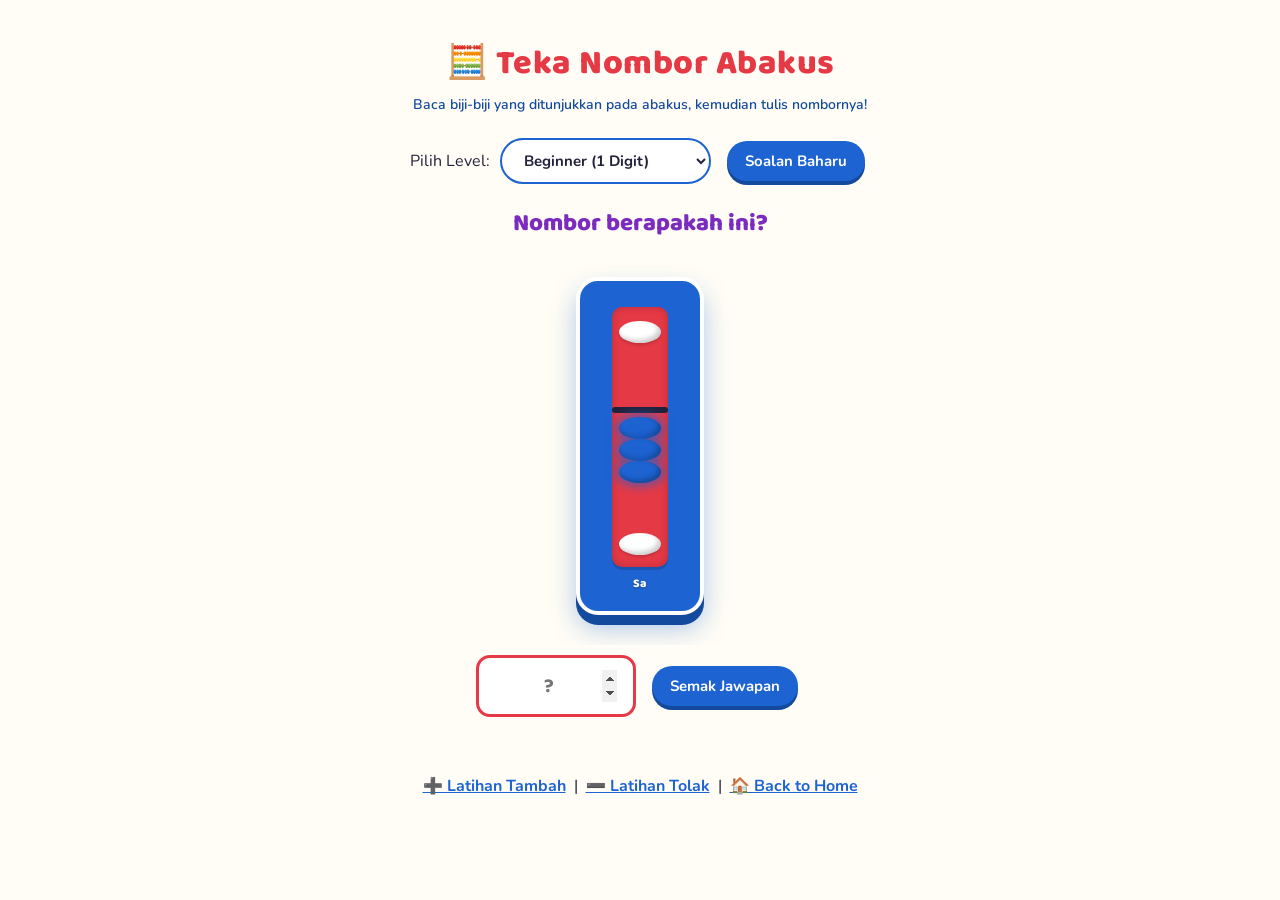
<file: QuizAbacus.html>
<!DOCTYPE html>
<html lang="ms">
<head>
<meta charset="UTF-8">
<meta name="viewport" content="width=device-width, initial-scale=1.0, maximum-scale=1.0">
<title>Latihan Abacus (Teka Nombor)</title>
<link rel="preconnect" href="https://fonts.googleapis.com">
<link href="https://fonts.googleapis.com/css2?family=Baloo+2:wght@500;700;800&family=Nunito:wght@400;600;700&display=swap" rel="stylesheet">
<style>
  :root{
    --bg:#fffdf5;
    --red:#e63946;
    --red-dark:#c1121f;
    --blue:#1d63d1;
    --blue-dark:#134a9e;
    --yellow:#ffc300;
    --green:#2ea043;
    --purple:#7b2cbf;
    --orange:#ff7f11;
    --ink:#22223b;
    --good:#1fa35c;
    --bad:#e0455a;
  }
  *{box-sizing:border-box;}
  body{
    font-family:'Nunito',Arial,sans-serif;
    text-align:center;
    background:var(--bg);
    color:var(--ink);
    margin:0;
    padding:20px 10px 60px;
  }
  h1{
    margin:16px 0 4px;
    font-family:'Baloo 2', sans-serif;
    font-weight:800;
    font-size:34px;
    letter-spacing:0.5px;
    color:var(--red);
  }
  .subtitle{color:var(--blue-dark); font-size:14px; margin-bottom:18px; font-weight:600;}

  .controls{margin:10px 0;}
  select, button{
    padding:10px 18px;
    margin:6px;
    font-size:15px;
    font-family:'Nunito',sans-serif;
    font-weight:700;
    border-radius:999px;
    border:none;
    cursor:pointer;
  }
  select{
    background:#fff;
    color:var(--ink);
    border:2px solid var(--blue);
  }
  button{
    background:var(--blue);
    color:#fff;
    box-shadow:0 4px 0 var(--blue-dark);
    transition:transform .12s ease, box-shadow .12s ease, background .12s ease;
  }
  button:hover{ transform:translateY(-2px); box-shadow:0 6px 0 var(--blue-dark); background:#2a72e0; }
  button:active{ transform:translateY(1px); box-shadow:0 2px 0 var(--blue-dark); }

  #question{font-size:24px; margin:14px; font-weight:800; font-family:'Baloo 2',sans-serif; color:var(--purple);}
  #feedback{font-size:20px; margin:10px; font-weight:bold; min-height:28px;}
  #feedback.wrong{color:var(--bad);}

  .soroban{
    display:inline-flex;
    justify-content:center;
    margin:20px auto 30px;
    background:var(--blue);
    padding:26px 22px 44px;
    border-radius:22px;
    box-shadow:0 10px 0 var(--blue-dark), 0 14px 26px rgba(29,99,209,0.35);
    border:4px solid #fff;
  }
  .soroban.shake{ animation:shake .35s; }
  @keyframes shake{
    0%,100%{ transform:translateX(0); }
    20%{ transform:translateX(-8px); }
    40%{ transform:translateX(8px); }
    60%{ transform:translateX(-6px); }
    80%{ transform:translateX(6px); }
  }
  .rod{
    position:relative;
    width:56px; height:260px;
    margin:0 10px;
    border-radius:10px;
    box-shadow:inset 0 0 8px rgba(0,0,0,0.2), 0 3px 0 rgba(0,0,0,0.15);
  }
  .rod:nth-child(5n+1){ background:var(--red); }
  .rod:nth-child(5n+2){ background:var(--yellow); }
  .rod:nth-child(5n+3){ background:var(--green); }
  .rod:nth-child(5n+4){ background:var(--purple); }
  .rod:nth-child(5n+5){ background:var(--orange); }
  .divider{
    position:absolute; top:100px; width:100%; height:6px;
    background:#22223b;
    border-radius:3px;
  }
  .bead{
    position:absolute; left:50%; transform:translateX(-50%);
    width:42px; height:22px; border-radius:50%;
    cursor:default;
  }
  .bead.heaven{
    background:#fff;
    box-shadow:inset -3px -3px 5px rgba(0,0,0,0.2), 0 2px 3px rgba(0,0,0,0.15);
  }
  .bead.heaven.active{
    background:var(--red);
    box-shadow:0 0 10px 4px rgba(230,57,70,0.6), inset -3px -3px 5px rgba(0,0,0,0.25);
  }
  .bead.earth{
    background:#fff;
    box-shadow:inset -3px -3px 5px rgba(0,0,0,0.2), 0 2px 3px rgba(0,0,0,0.15);
  }
  .bead.earth.active{
    background:var(--blue);
    box-shadow:0 0 10px 4px rgba(29,99,209,0.6), inset -3px -3px 5px rgba(0,0,0,0.25);
  }
  .label{
    position:absolute; bottom:-26px; width:100%; text-align:center;
    font-weight:800; color:#fff; font-size:12px;
    font-family:'Baloo 2',sans-serif;
    text-shadow:0 1px 2px rgba(0,0,0,0.3);
  }

  .answer-row{
    display:flex; justify-content:center; align-items:center; gap:10px;
    margin:10px 0 4px; flex-wrap:wrap;
  }
  #guessInput{
    width:160px; padding:12px 16px;
    font-size:20px; font-weight:700; text-align:center;
    font-family:'Baloo 2', sans-serif;
    border:3px solid var(--purple);
    border-radius:14px;
    color:var(--ink);
  }
  #guessInput:focus{ outline:none; border-color:var(--red); }

  /* ---------- Celebration popup ---------- */
  #celebrateOverlay{
    position:fixed; inset:0; background:rgba(60,20,90,0.5);
    display:none; align-items:center; justify-content:center;
    z-index:999; overflow:hidden;
  }
  #celebrateOverlay.show{display:flex;}
  .confetti{
    position:absolute; top:-40px;
    animation-name:fall;
    animation-timing-function:ease-in;
    animation-fill-mode:forwards;
    pointer-events:none;
    z-index:1;
  }
  @keyframes fall{
    0%{ transform:translateY(0) rotate(0deg); opacity:1; }
    100%{ transform:translateY(110vh) rotate(360deg); opacity:0.9; }
  }
  .celebrate-card{
    position:relative; z-index:2;
    background:#fff; border-radius:20px; padding:32px 44px;
    text-align:center; box-shadow:0 10px 30px rgba(0,0,0,0.35);
    animation:pop .25s ease-out;
    border:4px solid var(--red);
  }
  @keyframes pop{
    0%{ transform:scale(0.7); opacity:0; }
    100%{ transform:scale(1); opacity:1; }
  }
  .celebrate-msg{
    font-size:30px; font-weight:800; font-family:'Baloo 2',sans-serif; color:var(--good); margin-bottom:8px;
  }
  .celebrate-sub{ font-size:14px; color:var(--blue-dark); margin-bottom:18px; font-weight:700; }
  .celebrate-card button{ padding:10px 24px; font-size:15px; }

  a.home{display:inline-block; margin-top:10px; color:var(--blue); font-weight:700;}

  .soroban-wrap{
    width:100%;
    overflow-x:auto;
    -webkit-overflow-scrolling:touch;
    padding:4px 0;
  }
  .soroban-wrap .soroban{ margin:16px auto 26px; }

  @media (max-width: 480px){
    body{ padding:14px 8px 50px; }
    h1{ font-size:26px; }
    .subtitle{ font-size:13px; }
    select, button{ font-size:14px; padding:11px 16px; }
    #question{ font-size:20px; }
    #feedback{ font-size:18px; }
    .rod{ width:46px; margin:0 6px; }
    .bead{ width:34px; }
    .label{ font-size:11px; }
    #guessInput{ width:120px; font-size:18px; padding:10px 12px; }
    .celebrate-card{ padding:26px 22px; }
    .celebrate-msg{ font-size:24px; }
  }
</style>
</head>
<body>
  <h1>🧮 Teka Nombor Abakus</h1>
  <div class="subtitle">Baca biji-biji yang ditunjukkan pada abakus, kemudian tulis nombornya!</div>

  <div class="controls">
    <label for="level">Pilih Level:</label>
    <select id="level" onchange="newQuestion()">
      <option value="1">Beginner (1 Digit)</option>
      <option value="2">Intermediate (2 Digit)</option>
      <option value="3">Advanced (3 Digit)</option>
    </select>
    <button onclick="newQuestion()">Soalan Baharu</button>
  </div>

  <div id="question">Nombor berapakah ini?</div>

  <div class="soroban-wrap"><div class="soroban" id="soroban"></div></div>

  <div class="answer-row">
    <input type="number" id="guessInput" placeholder="?" autocomplete="off" />
    <button onclick="checkGuess()">Semak Jawapan</button>
  </div>
  <div id="feedback"></div>

  <div id="celebrateOverlay">
    <div class="celebrate-card">
      <div class="celebrate-msg">✅ Betul! 🎉 Syabas!</div>
      <div class="celebrate-sub" id="celebrateSub"></div>
      <button onclick="closeCelebrate()">Soalan Seterusnya</button>
    </div>
  </div>

  <a class="home" href="latihan_abacus_tambah.html">➕ Latihan Tambah</a> &nbsp;|&nbsp;
  <a class="home" href="latihan_abacus_tolak.html">➖ Latihan Tolak</a> &nbsp;|&nbsp;
  <a class="home" href="index.html">🏠 Back to Home</a>

<script>
// ---------- Layout constants (must match CSS bead/rod sizes) ----------
const BEAD_H = 22;
const EARTH_TOP = 110;     // just below the divider
const EARTH_BOTTOM = 248;  // bottom usable edge of the rod
const HEAVEN_INACTIVE_TOP = 14;
const HEAVEN_ACTIVE_TOP = 78; // touching the divider from above

const LABELS = ["Sa","Sepuluh","Seratus","Seribu","Sepuluh Ribu"]; // index = place value (0 = ones)

const sorobanEl = document.getElementById('soroban');
let rodsByPlace = [];   // DOM element per place value
let rodCount = 1;
let currentNumber = 0;
let celebrated = false;

// ---------- Building the soroban (read-only: no click handlers) ----------
function buildSoroban(n){
  rodCount = n;
  sorobanEl.innerHTML = "";
  rodsByPlace = [];
  for (let r = n - 1; r >= 0; r--) {
    const rod = document.createElement('div');
    rod.className = 'rod';
    rod.dataset.place = r;

    const divider = document.createElement('div');
    divider.className = 'divider';
    rod.appendChild(divider);

    const heaven = document.createElement('div');
    heaven.className = 'bead heaven';
    heaven.style.top = HEAVEN_INACTIVE_TOP + 'px';
    heaven.dataset.active = 'false';
    rod.appendChild(heaven);

    for (let idx = 0; idx < 4; idx++) {
      const earth = document.createElement('div');
      earth.className = 'bead earth';
      earth.dataset.index = idx;
      earth.dataset.active = 'false';
      earth.style.top = earthTopFor(idx, 0) + 'px';
      rod.appendChild(earth);
    }

    const label = document.createElement('div');
    label.className = 'label';
    label.textContent = LABELS[r];
    rod.appendChild(label);

    sorobanEl.appendChild(rod);
    rodsByPlace[r] = rod;
  }
}

function earthTopFor(idx, activeCount) {
  if (idx < activeCount) {
    return EARTH_TOP + idx * BEAD_H;
  }
  const rankFromBottom = 3 - idx;
  return EARTH_BOTTOM - BEAD_H - rankFromBottom * BEAD_H;
}

function setHeaven(rod, active){
  const h = rod.querySelector('.heaven');
  h.dataset.active = active ? 'true' : 'false';
  h.style.top = (active ? HEAVEN_ACTIVE_TOP : HEAVEN_INACTIVE_TOP) + 'px';
  h.classList.toggle('active', active);
}

function setEarthCount(rod, newCount){
  newCount = Math.max(0, Math.min(4, newCount));
  rod.querySelectorAll('.earth').forEach(b => {
    const idx = parseInt(b.dataset.index);
    const active = idx < newCount;
    b.dataset.active = active ? 'true' : 'false';
    b.style.top = earthTopFor(idx, newCount) + 'px';
    b.classList.toggle('active', active);
  });
}

function setRodDigit(rod, digit){
  setHeaven(rod, digit >= 5);
  setEarthCount(rod, digit % 5);
}

function setSorobanNumber(num){
  for (let r = 0; r < rodCount; r++) {
    const digit = Math.floor(num / Math.pow(10, r)) % 10;
    setRodDigit(rodsByPlace[r], digit);
  }
}

// ---------- Question generation ----------
function levelConfig(level){
  if (level === "1") return { min:1, max:9, rods:1 };
  if (level === "2") return { min:10, max:99, rods:2 };
  return { min:100, max:999, rods:3 };
}

function newQuestion(){
  const level = document.getElementById('level').value;
  const cfg = levelConfig(level);

  currentNumber = Math.floor(Math.random() * (cfg.max - cfg.min + 1)) + cfg.min;
  celebrated = false;

  buildSoroban(cfg.rods);
  setSorobanNumber(currentNumber);

  const input = document.getElementById('guessInput');
  input.value = "";
  const fb = document.getElementById('feedback');
  fb.textContent = "";
  fb.classList.remove('wrong');
  input.focus();
}

function checkGuess(){
  const input = document.getElementById('guessInput');
  const guess = parseInt(input.value, 10);
  const fb = document.getElementById('feedback');

  if (isNaN(guess)) {
    fb.textContent = "✏️ Masukkan satu nombor dahulu!";
    fb.classList.add('wrong');
    return;
  }

  if (guess === currentNumber) {
    fb.textContent = "";
    fb.classList.remove('wrong');
    if (!celebrated) {
      celebrated = true;
      celebrate();
    }
  } else {
    fb.textContent = "❌ Belum tepat, cuba baca semula!";
    fb.classList.add('wrong');
    const soroban = document.getElementById('soroban');
    soroban.classList.remove('shake');
    void soroban.offsetWidth; // restart animation
    soroban.classList.add('shake');
  }
}

document.getElementById('guessInput').addEventListener('keydown', (e) => {
  if (e.key === 'Enter') checkGuess();
});

function celebrate(){
  const overlay = document.getElementById('celebrateOverlay');
  overlay.querySelectorAll('.confetti').forEach(el => el.remove());

  const candies = ['🍬','🍭','🍫','🍡','✨','⭐','🎉'];
  const colors = ['#e8b34a','#4f9ddb','#e8607a','#7bc47f','#c19af6','#ffd166'];
  const pieceCount = 45;

  for (let i = 0; i < pieceCount; i++) {
    const piece = document.createElement('div');
    piece.className = 'confetti';
    const useEmoji = Math.random() < 0.6;
    if (useEmoji) {
      piece.textContent = candies[Math.floor(Math.random() * candies.length)];
      piece.style.fontSize = (16 + Math.random() * 18) + 'px';
    } else {
      piece.style.width = piece.style.height = (8 + Math.random() * 8) + 'px';
      piece.style.borderRadius = '50%';
      piece.style.background = colors[Math.floor(Math.random() * colors.length)];
    }
    piece.style.left = Math.random() * 100 + '%';
    piece.style.animationDelay = (Math.random() * 0.6) + 's';
    piece.style.animationDuration = (1.8 + Math.random() * 1.4) + 's';
    overlay.appendChild(piece);
  }

  document.getElementById('celebrateSub').textContent = `Jawapan: ${currentNumber}`;
  overlay.classList.add('show');
}

function closeCelebrate(){
  document.getElementById('celebrateOverlay').classList.remove('show');
  newQuestion();
}

// ---------- Init ----------
newQuestion();
</script>
</body>
</html>
</file>
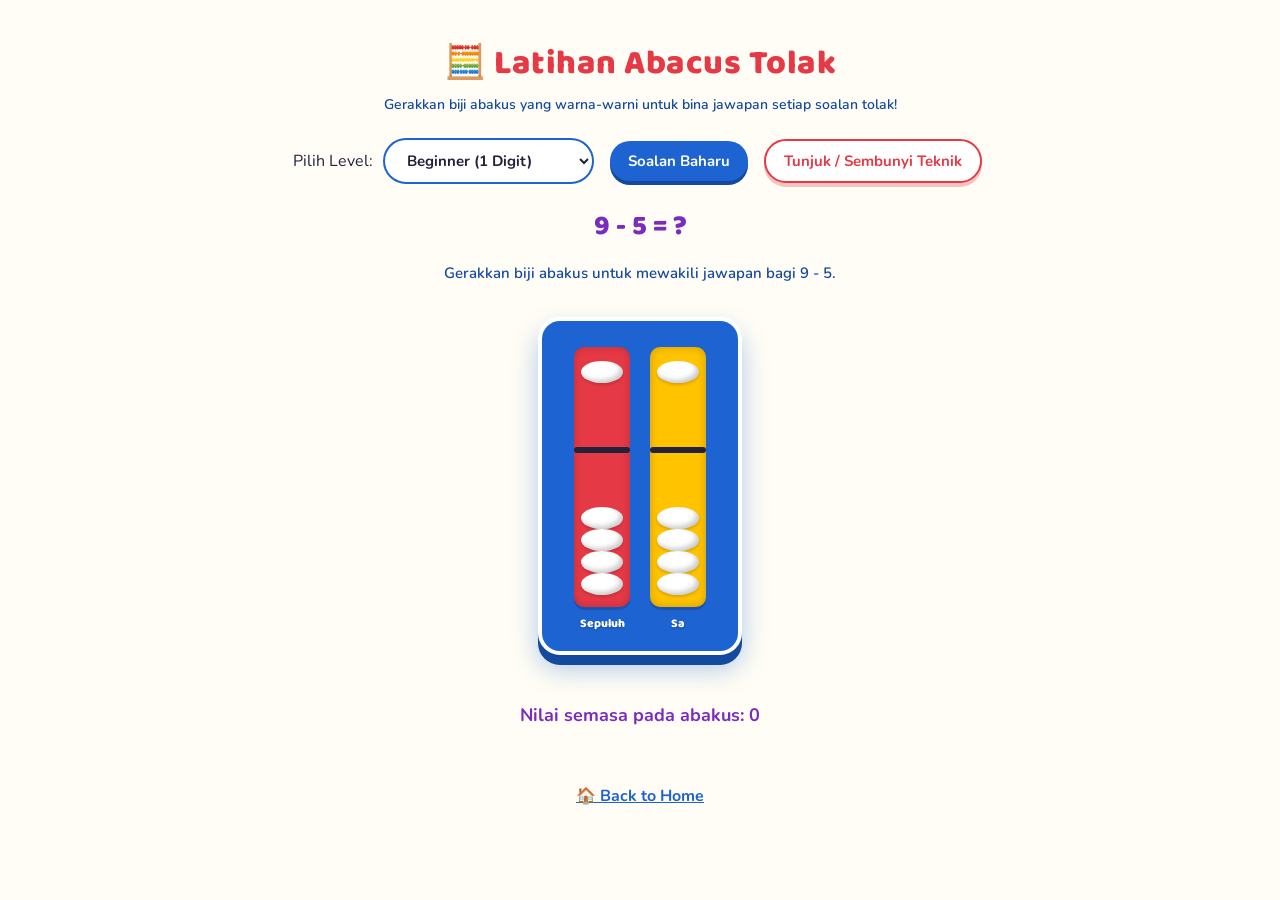
<file: substraction.html>
<!DOCTYPE html>
<html lang="ms">
<head>
<meta charset="UTF-8">
<title>Latihan Abacus (Tolak)</title>
<link rel="preconnect" href="https://fonts.googleapis.com">
<link href="https://fonts.googleapis.com/css2?family=Baloo+2:wght@500;700;800&family=Nunito:wght@400;600;700&display=swap" rel="stylesheet">
<style>
  :root{
    --bg:#fffdf5;
    --red:#e63946;
    --red-dark:#c1121f;
    --blue:#1d63d1;
    --blue-dark:#134a9e;
    --yellow:#ffc300;
    --green:#2ea043;
    --purple:#7b2cbf;
    --orange:#ff7f11;
    --ink:#22223b;
    --good:#1fa35c;
    --bad:#e0455a;
  }
  *{box-sizing:border-box;}
  body{
    font-family:'Nunito',Arial,sans-serif;
    text-align:center;
    background:var(--bg);
    color:var(--ink);
    margin:0;
    padding:20px 10px 60px;
  }
  h1{
    margin:16px 0 4px;
    font-family:'Baloo 2', sans-serif;
    font-weight:800;
    font-size:34px;
    letter-spacing:0.5px;
    color:var(--red);
  }
  .subtitle{color:var(--blue-dark); font-size:14px; margin-bottom:18px; font-weight:600;}

  .controls{margin:10px 0;}
  select, button{
    padding:10px 18px;
    margin:6px;
    font-size:15px;
    font-family:'Nunito',sans-serif;
    font-weight:700;
    border-radius:999px;
    border:none;
    cursor:pointer;
  }
  select{
    background:#fff;
    color:var(--ink);
    border:2px solid var(--blue);
  }
  button{
    background:var(--blue);
    color:#fff;
    box-shadow:0 4px 0 var(--blue-dark);
    transition:transform .12s ease, box-shadow .12s ease, background .12s ease;
  }
  button:hover{ transform:translateY(-2px); box-shadow:0 6px 0 var(--blue-dark); background:#2a72e0; }
  button:active{ transform:translateY(1px); box-shadow:0 2px 0 var(--blue-dark); }
  button.secondary{
    background:#fff;
    color:var(--red);
    border:2px solid var(--red);
    box-shadow:0 4px 0 rgba(230,57,70,0.3);
  }
  button.secondary:hover{ background:#fff0f0; }

  #question{font-size:28px; margin:14px; font-weight:800; font-family:'Baloo 2',sans-serif; color:var(--purple);}
  #startInfo{font-size:15px; color:var(--blue-dark); margin:4px 0 14px; font-weight:600;}
  #digits{font-size:18px; margin:8px; color:var(--purple); font-weight:700;}
  #feedback{font-size:20px; margin:10px; font-weight:bold; min-height:28px;}

  .soroban{
    display:inline-flex;
    justify-content:center;
    margin:20px auto 40px;
    background:var(--blue);
    padding:26px 22px 44px;
    border-radius:22px;
    box-shadow:0 10px 0 var(--blue-dark), 0 14px 26px rgba(29,99,209,0.35);
    border:4px solid #fff;
  }
  .rod{
    position:relative;
    width:56px; height:260px;
    margin:0 10px;
    border-radius:10px;
    box-shadow:inset 0 0 8px rgba(0,0,0,0.2), 0 3px 0 rgba(0,0,0,0.15);
  }
  .rod:nth-child(5n+1){ background:var(--red); }
  .rod:nth-child(5n+2){ background:var(--yellow); }
  .rod:nth-child(5n+3){ background:var(--green); }
  .rod:nth-child(5n+4){ background:var(--purple); }
  .rod:nth-child(5n+5){ background:var(--orange); }
  .divider{
    position:absolute; top:100px; width:100%; height:6px;
    background:#22223b;
    border-radius:3px;
  }
  .bead{
    position:absolute; left:50%; transform:translateX(-50%);
    width:42px; height:22px; border-radius:50%;
    cursor:pointer;
    transition:top .15s ease, box-shadow .2s, background .2s, transform .1s;
  }
  .bead:hover{ transform:translateX(-50%) scale(1.06); }
  .bead.heaven{
    background:#fff;
    box-shadow:inset -3px -3px 5px rgba(0,0,0,0.2), 0 2px 3px rgba(0,0,0,0.15);
  }
  .bead.heaven.active{
    background:var(--red);
    box-shadow:0 0 10px 4px rgba(230,57,70,0.6), inset -3px -3px 5px rgba(0,0,0,0.25);
  }
  .bead.earth{
    background:#fff;
    box-shadow:inset -3px -3px 5px rgba(0,0,0,0.2), 0 2px 3px rgba(0,0,0,0.15);
  }
  .bead.earth.active{
    background:var(--blue);
    box-shadow:0 0 10px 4px rgba(29,99,209,0.6), inset -3px -3px 5px rgba(0,0,0,0.25);
  }
  .label{
    position:absolute; bottom:-26px; width:100%; text-align:center;
    font-weight:800; color:#fff; font-size:12px;
    font-family:'Baloo 2',sans-serif;
    text-shadow:0 1px 2px rgba(0,0,0,0.3);
  }

  /* ---------- Celebration popup ---------- */
  #celebrateOverlay{
    position:fixed; inset:0; background:rgba(60,20,90,0.5);
    display:none; align-items:center; justify-content:center;
    z-index:999; overflow:hidden;
  }
  #celebrateOverlay.show{display:flex;}
  .confetti{
    position:absolute; top:-40px;
    animation-name:fall;
    animation-timing-function:ease-in;
    animation-fill-mode:forwards;
    pointer-events:none;
    z-index:1;
  }
  @keyframes fall{
    0%{ transform:translateY(0) rotate(0deg); opacity:1; }
    100%{ transform:translateY(110vh) rotate(360deg); opacity:0.9; }
  }
  .celebrate-card{
    position:relative; z-index:2;
    background:#fff; border-radius:20px; padding:32px 44px;
    text-align:center; box-shadow:0 10px 30px rgba(0,0,0,0.35);
    animation:pop .25s ease-out;
    border:4px solid var(--red);
  }
  @keyframes pop{
    0%{ transform:scale(0.7); opacity:0; }
    100%{ transform:scale(1); opacity:1; }
  }
  .celebrate-msg{
    font-size:30px; font-weight:800; font-family:'Baloo 2',sans-serif; color:var(--good); margin-bottom:8px;
  }
  .celebrate-sub{ font-size:14px; color:var(--blue-dark); margin-bottom:18px; font-weight:700; }
  .celebrate-card button{ padding:10px 24px; font-size:15px; }

  .panel{
    max-width:520px; margin:0 auto 20px;
    background:#fff; border:2px solid var(--purple);
    border-radius:14px; padding:14px 18px; text-align:left;
    box-shadow:0 4px 14px rgba(123,44,191,0.15);
    display:none;
  }
  .panel.show{display:block;}
  .panel h3{margin-top:0; color:var(--purple); font-family:'Baloo 2',sans-serif;}
  .step{margin:8px 0; padding-bottom:8px; border-bottom:1px dashed var(--purple); font-size:14px;}
  .step:last-child{border-bottom:none;}
  .step b{color:var(--purple);}
  .tag{
    display:inline-block; font-size:11px; font-weight:700; padding:2px 8px;
    border-radius:999px; margin-right:6px; color:#fff;
  }
  .tag.direct{background:var(--green);}
  .tag.small{background:var(--orange);}
  .tag.big{background:var(--red);}
  .tag.none{background:#8a8a99;}
  .tag.carry{background:var(--purple);}

  a.home{display:inline-block; margin-top:10px; color:var(--blue); font-weight:700;}
</style>
</head>
<body>
  <h1>🧮 Latihan Abacus Tolak</h1>
  <div class="subtitle">Gerakkan biji abakus yang warna-warni untuk bina jawapan setiap soalan tolak!</div>

  <div class="controls">
    <label for="level">Pilih Level:</label>
    <select id="level" onchange="newQuestion()">
      <option value="1">Beginner (1 Digit)</option>
      <option value="2">Intermediate (2 Digit)</option>
      <option value="3">Advanced (3 Digit)</option>
    </select>
    <button onclick="newQuestion()">Soalan Baharu</button>
    <button class="secondary" onclick="toggleHint()">Tunjuk / Sembunyi Teknik</button>
  </div>

  <div id="question"></div>
  <div id="startInfo"></div>

  <div class="soroban" id="soroban"></div>

  <div id="digits"></div>
  <div id="feedback"></div>

  <div id="celebrateOverlay">
    <div class="celebrate-card">
      <div class="celebrate-msg">✅ Betul! 🎉 Syabas!</div>
      <div class="celebrate-sub" id="celebrateSub"></div>
      <button onclick="closeCelebrate()">Soalan Seterusnya</button>
    </div>
  </div>

  <div class="panel" id="hintPanel">
    <h3>Teknik Penolakan (Kawan Kecil &amp; Kawan Besar - Pinjam)</h3>
    <div id="hintSteps"></div>
  </div>

  
  <a class="home" href="index.html">🏠 Back to Home</a>

<script>
// ---------- Layout constants (must match CSS bead/rod sizes) ----------
const BEAD_H = 22;
const EARTH_TOP = 110;     // just below the divider
const EARTH_BOTTOM = 248;  // bottom usable edge of the rod
const HEAVEN_INACTIVE_TOP = 14;
const HEAVEN_ACTIVE_TOP = 78; // touching the divider from above

const LABELS = ["Sa","Sepuluh","Seratus","Seribu","Sepuluh Ribu"]; // index = place value (0 = ones)

const sorobanEl = document.getElementById('soroban');
let rodsByPlace = [];   // DOM element per place value
let rodCount = 2;
let currentA = 0, currentB = 0, targetSum = 0;

// ---------- Building the soroban ----------
function buildSoroban(n){
  rodCount = n;
  sorobanEl.innerHTML = "";
  rodsByPlace = [];
  for (let r = n - 1; r >= 0; r--) {
    const rod = document.createElement('div');
    rod.className = 'rod';
    rod.dataset.place = r;

    const divider = document.createElement('div');
    divider.className = 'divider';
    rod.appendChild(divider);

    const heaven = document.createElement('div');
    heaven.className = 'bead heaven';
    heaven.style.top = HEAVEN_INACTIVE_TOP + 'px';
    heaven.dataset.active = 'false';
    heaven.addEventListener('click', () => onHeavenClick(rod));
    rod.appendChild(heaven);

    for (let idx = 0; idx < 4; idx++) {
      const earth = document.createElement('div');
      earth.className = 'bead earth';
      earth.dataset.index = idx;
      earth.dataset.active = 'false';
      earth.style.top = earthTopFor(idx, 0) + 'px';
      earth.addEventListener('click', () => onEarthClick(rod, idx));
      rod.appendChild(earth);
    }

    const label = document.createElement('div');
    label.className = 'label';
    label.textContent = LABELS[r];
    rod.appendChild(label);

    sorobanEl.appendChild(rod);
    rodsByPlace[r] = rod;
  }
}

function earthTopFor(idx, activeCount) {
  if (idx < activeCount) {
    // packed against the beam, in order idx 0..count-1
    return EARTH_TOP + idx * BEAD_H;
  }
  // packed against the bottom of the rod, farthest bead first
  const rankFromBottom = 3 - idx;
  return EARTH_BOTTOM - BEAD_H - rankFromBottom * BEAD_H;
}

// ---------- Reading / writing rod state ----------
function getEarthCount(rod){
  let count = 0;
  rod.querySelectorAll('.earth').forEach(b => { if (b.dataset.active === 'true') count++; });
  return count;
}

function setEarthCount(rod, newCount){
  newCount = Math.max(0, Math.min(4, newCount));
  rod.querySelectorAll('.earth').forEach(b => {
    const idx = parseInt(b.dataset.index);
    const active = idx < newCount;
    b.dataset.active = active ? 'true' : 'false';
    b.style.top = earthTopFor(idx, newCount) + 'px';
    b.classList.toggle('active', active);
  });
}

function setHeaven(rod, active){
  const h = rod.querySelector('.heaven');
  h.dataset.active = active ? 'true' : 'false';
  h.style.top = (active ? HEAVEN_ACTIVE_TOP : HEAVEN_INACTIVE_TOP) + 'px';
  h.classList.toggle('active', active);
}

function getRodDigit(rod){
  const heavenActive = rod.querySelector('.heaven').dataset.active === 'true';
  return (heavenActive ? 5 : 0) + getEarthCount(rod);
}

function setRodDigit(rod, digit){
  setHeaven(rod, digit >= 5);
  setEarthCount(rod, digit % 5);
}

function setSorobanNumber(num){
  for (let r = 0; r < rodCount; r++) {
    const digit = Math.floor(num / Math.pow(10, r)) % 10;
    setRodDigit(rodsByPlace[r], digit);
  }
}

function getSorobanValue(){
  let total = 0;
  for (let r = 0; r < rodCount; r++) {
    total += getRodDigit(rodsByPlace[r]) * Math.pow(10, r);
  }
  return total;
}

// ---------- Click handlers (real push-bead interaction) ----------
function onHeavenClick(rod){
  const active = rod.querySelector('.heaven').dataset.active === 'true';
  setHeaven(rod, !active);
  afterMove();
}

function onEarthClick(rod, idx){
  const count = getEarthCount(rod);
  const newCount = (idx < count) ? idx : idx + 1;
  setEarthCount(rod, newCount);
  afterMove();
}

function afterMove(){
  updateDigits();
  autoCheckAnswer();
}

function updateDigits(){
  document.getElementById('digits').textContent = "Nilai semasa pada abakus: " + getSorobanValue();
}

let celebrated = false;

function autoCheckAnswer(){
  const value = getSorobanValue();
  const fb = document.getElementById('feedback');
  if (value === targetSum) {
    fb.textContent = "";
    if (!celebrated) {
      celebrated = true;
      celebrate();
    }
  } else {
    fb.textContent = "";
  }
}

function celebrate(){
  const overlay = document.getElementById('celebrateOverlay');

  // clear any leftover confetti pieces from a previous round
  overlay.querySelectorAll('.confetti').forEach(el => el.remove());

  const candies = ['🍬','🍭','🍫','🍡','✨','⭐','🎉'];
  const colors = ['#e8b34a','#4f9ddb','#e8607a','#7bc47f','#c19af6','#ffd166'];
  const pieceCount = 45;

  for (let i = 0; i < pieceCount; i++) {
    const piece = document.createElement('div');
    piece.className = 'confetti';
    const useEmoji = Math.random() < 0.6;
    if (useEmoji) {
      piece.textContent = candies[Math.floor(Math.random() * candies.length)];
      piece.style.fontSize = (16 + Math.random() * 18) + 'px';
    } else {
      piece.style.width = piece.style.height = (8 + Math.random() * 8) + 'px';
      piece.style.borderRadius = '50%';
      piece.style.background = colors[Math.floor(Math.random() * colors.length)];
    }
    piece.style.left = Math.random() * 100 + '%';
    piece.style.animationDelay = (Math.random() * 0.6) + 's';
    piece.style.animationDuration = (1.8 + Math.random() * 1.4) + 's';
    overlay.appendChild(piece);
  }

  document.getElementById('celebrateSub').textContent =
    `${currentA} - ${currentB} = ${targetSum}`;

  overlay.classList.add('show');
}

function closeCelebrate(){
  document.getElementById('celebrateOverlay').classList.remove('show');
  newQuestion();
}

// ---------- Question generation ----------
function levelConfig(level){
  if (level === "1") return { min:1, max:9, rods:2 };
  if (level === "2") return { min:10, max:99, rods:3 };
  return { min:100, max:999, rods:4 };
}

function newQuestion(){
  const level = document.getElementById('level').value;
  const cfg = levelConfig(level);

  let a = Math.floor(Math.random() * (cfg.max - cfg.min + 1)) + cfg.min;
  let b = Math.floor(Math.random() * (cfg.max - cfg.min + 1)) + cfg.min;
  if (a < b) { const t = a; a = b; b = t; }
  while (a === b) { b = Math.floor(Math.random() * (cfg.max - cfg.min + 1)) + cfg.min; if (a < b) { const t=a; a=b; b=t; } }

  currentA = a;
  currentB = b;
  targetSum = a - b;

  buildSoroban(cfg.rods);
  celebrated = false;

  document.getElementById('question').textContent = `${a} - ${b} = ?`;
  document.getElementById('startInfo').textContent =
    `Gerakkan biji abakus untuk mewakili jawapan bagi ${a} - ${b}.`;
  document.getElementById('feedback').textContent = "";
  updateDigits();

  renderHint(a, b, cfg.rods);
}

// ---------- Technique hints: direct / small friend / big friend ----------
function decompose(num, n){
  const arr = [];
  for (let r = 0; r < n; r++) arr.push(Math.floor(num / Math.pow(10, r)) % 10);
  return arr;
}

// Determine how to subtract digit x from current rod digit d using real soroban bead rules.
function subtractDigitFromRod(d, x){
  if (x === 0) {
    return { method:'none', tag:'Tiada', result:d, carry:0,
      explain:'Tiada apa perlu ditolak pada tempat ini.' };
  }
  if (x === 10) {
    return { method:'carry', tag:'Pinjam 1', result:d, carry:1,
      explain:'Pinjam 1 terus dari tempat seterusnya; nilai di tempat ini tidak berubah.' };
  }
  const sum = d - x;
  const earthD = d % 5, heavenD = d >= 5 ? 1 : 0;
  const earthX = x % 5, heavenX = x >= 5 ? 1 : 0;

  if (sum >= 0 && earthD >= earthX && heavenD >= heavenX) {
    return { method:'direct', tag:'Terus', result:sum, carry:0,
      explain:`Tolak terus ${x} biji (biji yang mencukupi sudah ada).` };
  }
  if (sum >= 0) {
    const comp = 5 - x;
    return { method:'small', tag:'Kawan Kecil', result:sum, carry:0,
      explain:`Guna Kawan Kecil untuk −${x}: turunkan biji syurga (−5), naikkan ${comp} biji bumi (+${comp}).` };
  }
  const result = sum + 10;
  const comp10 = 10 - x;
  return { method:'big', tag:'Kawan Besar (Pinjam)', result:result, carry:1,
    explain:`Guna Kawan Besar untuk −${x}: pinjam 1 dari tempat seterusnya (−10 di sana), naikkan ${comp10} pada tempat ini (+${comp10}).` };
}

function renderHint(a, b, n){
  const digitsA = decompose(a, n);
  const digitsB = decompose(b, n);
  let carry = 0;
  const stepsHtml = [];

  for (let r = 0; r < n; r++) {
    const d = digitsA[r];
    const x = digitsB[r] + carry;
    const step = subtractDigitFromRod(d, x);
    const cls = step.method === 'direct' ? 'direct'
              : step.method === 'small' ? 'small'
              : step.method === 'big' ? 'big'
              : step.method === 'carry' ? 'carry' : 'none';

    stepsHtml.push(
      `<div class="step"><span class="tag ${cls}">${step.tag}</span>` +
      `<b>${LABELS[r]}:</b> ${d} − ${digitsB[r]}${carry ? ' (+ pinjam 1)' : ''} → ${step.explain}</div>`
    );
    carry = step.carry;
  }

  document.getElementById('hintSteps').innerHTML = stepsHtml.join('');
}

function toggleHint(){
  document.getElementById('hintPanel').classList.toggle('show');
}

// ---------- Init ----------
newQuestion();
</script>
</body>
</html>
</file>
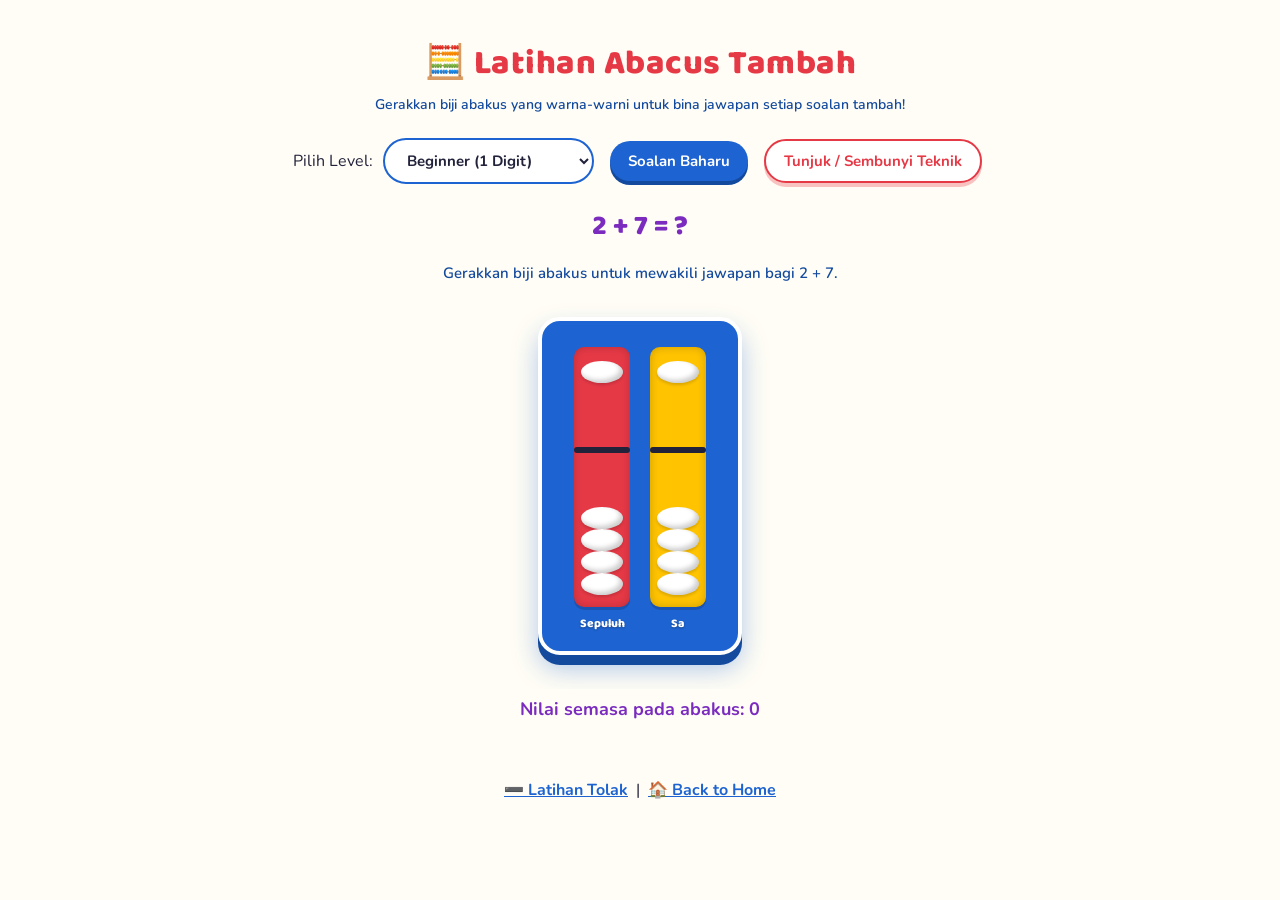
<file: tambah.html>
<!DOCTYPE html>
<html lang="ms">
<head>
<meta charset="UTF-8">
<meta name="viewport" content="width=device-width, initial-scale=1.0, maximum-scale=1.0">
<title>Latihan Abacus (Tambah)</title>
<link rel="preconnect" href="https://fonts.googleapis.com">
<link href="https://fonts.googleapis.com/css2?family=Baloo+2:wght@500;700;800&family=Nunito:wght@400;600;700&display=swap" rel="stylesheet">
<style>
  :root{
    --bg:#fffdf5;
    --red:#e63946;
    --red-dark:#c1121f;
    --blue:#1d63d1;
    --blue-dark:#134a9e;
    --yellow:#ffc300;
    --green:#2ea043;
    --purple:#7b2cbf;
    --orange:#ff7f11;
    --ink:#22223b;
    --good:#1fa35c;
    --bad:#e0455a;
  }
  *{box-sizing:border-box;}
  body{
    font-family:'Nunito',Arial,sans-serif;
    text-align:center;
    background:var(--bg);
    color:var(--ink);
    margin:0;
    padding:20px 10px 60px;
  }
  h1{
    margin:16px 0 4px;
    font-family:'Baloo 2', sans-serif;
    font-weight:800;
    font-size:34px;
    letter-spacing:0.5px;
    color:var(--red);
  }
  .subtitle{color:var(--blue-dark); font-size:14px; margin-bottom:18px; font-weight:600;}

  .controls{margin:10px 0;}
  select, button{
    padding:10px 18px;
    margin:6px;
    font-size:15px;
    font-family:'Nunito',sans-serif;
    font-weight:700;
    border-radius:999px;
    border:none;
    cursor:pointer;
  }
  select{
    background:#fff;
    color:var(--ink);
    border:2px solid var(--blue);
  }
  button{
    background:var(--blue);
    color:#fff;
    box-shadow:0 4px 0 var(--blue-dark);
    transition:transform .12s ease, box-shadow .12s ease, background .12s ease;
  }
  button:hover{ transform:translateY(-2px); box-shadow:0 6px 0 var(--blue-dark); background:#2a72e0; }
  button:active{ transform:translateY(1px); box-shadow:0 2px 0 var(--blue-dark); }
  button.secondary{
    background:#fff;
    color:var(--red);
    border:2px solid var(--red);
    box-shadow:0 4px 0 rgba(230,57,70,0.3);
  }
  button.secondary:hover{ background:#fff0f0; }

  #question{font-size:28px; margin:14px; font-weight:800; font-family:'Baloo 2',sans-serif; color:var(--purple);}
  #startInfo{font-size:15px; color:var(--blue-dark); margin:4px 0 14px; font-weight:600;}
  #digits{font-size:18px; margin:8px; color:var(--purple); font-weight:700;}
  #feedback{font-size:20px; margin:10px; font-weight:bold; min-height:28px;}

  .soroban{
    display:inline-flex;
    justify-content:center;
    margin:20px auto 40px;
    background:var(--blue);
    padding:26px 22px 44px;
    border-radius:22px;
    box-shadow:0 10px 0 var(--blue-dark), 0 14px 26px rgba(29,99,209,0.35);
    border:4px solid #fff;
  }
  .rod{
    position:relative;
    width:56px; height:260px;
    margin:0 10px;
    border-radius:10px;
    box-shadow:inset 0 0 8px rgba(0,0,0,0.2), 0 3px 0 rgba(0,0,0,0.15);
  }
  .rod:nth-child(5n+1){ background:var(--red); }
  .rod:nth-child(5n+2){ background:var(--yellow); }
  .rod:nth-child(5n+3){ background:var(--green); }
  .rod:nth-child(5n+4){ background:var(--purple); }
  .rod:nth-child(5n+5){ background:var(--orange); }
  .divider{
    position:absolute; top:100px; width:100%; height:6px;
    background:#22223b;
    border-radius:3px;
  }
  .bead{
    position:absolute; left:50%; transform:translateX(-50%);
    width:42px; height:22px; border-radius:50%;
    cursor:pointer;
    transition:top .15s ease, box-shadow .2s, background .2s, transform .1s;
  }
  .bead:hover{ transform:translateX(-50%) scale(1.06); }
  .bead.heaven{
    background:#fff;
    box-shadow:inset -3px -3px 5px rgba(0,0,0,0.2), 0 2px 3px rgba(0,0,0,0.15);
  }
  .bead.heaven.active{
    background:var(--red);
    box-shadow:0 0 10px 4px rgba(230,57,70,0.6), inset -3px -3px 5px rgba(0,0,0,0.25);
  }
  .bead.earth{
    background:#fff;
    box-shadow:inset -3px -3px 5px rgba(0,0,0,0.2), 0 2px 3px rgba(0,0,0,0.15);
  }
  .bead.earth.active{
    background:var(--blue);
    box-shadow:0 0 10px 4px rgba(29,99,209,0.6), inset -3px -3px 5px rgba(0,0,0,0.25);
  }
  .label{
    position:absolute; bottom:-26px; width:100%; text-align:center;
    font-weight:800; color:#fff; font-size:12px;
    font-family:'Baloo 2',sans-serif;
    text-shadow:0 1px 2px rgba(0,0,0,0.3);
  }

  /* ---------- Celebration popup ---------- */
  #celebrateOverlay{
    position:fixed; inset:0; background:rgba(60,20,90,0.5);
    display:none; align-items:center; justify-content:center;
    z-index:999; overflow:hidden;
  }
  #celebrateOverlay.show{display:flex;}
  .confetti{
    position:absolute; top:-40px;
    animation-name:fall;
    animation-timing-function:ease-in;
    animation-fill-mode:forwards;
    pointer-events:none;
    z-index:1;
  }
  @keyframes fall{
    0%{ transform:translateY(0) rotate(0deg); opacity:1; }
    100%{ transform:translateY(110vh) rotate(360deg); opacity:0.9; }
  }
  .celebrate-card{
    position:relative; z-index:2;
    background:#fff; border-radius:20px; padding:32px 44px;
    text-align:center; box-shadow:0 10px 30px rgba(0,0,0,0.35);
    animation:pop .25s ease-out;
    border:4px solid var(--red);
  }
  @keyframes pop{
    0%{ transform:scale(0.7); opacity:0; }
    100%{ transform:scale(1); opacity:1; }
  }
  .celebrate-msg{
    font-size:30px; font-weight:800; font-family:'Baloo 2',sans-serif; color:var(--good); margin-bottom:8px;
  }
  .celebrate-sub{ font-size:14px; color:var(--blue-dark); margin-bottom:18px; font-weight:700; }
  .celebrate-card button{ padding:10px 24px; font-size:15px; }

  .panel{
    max-width:520px; margin:0 auto 20px;
    background:#fff; border:2px solid var(--purple);
    border-radius:14px; padding:14px 18px; text-align:left;
    box-shadow:0 4px 14px rgba(123,44,191,0.15);
    display:none;
  }
  .panel.show{display:block;}
  .panel h3{margin-top:0; color:var(--purple); font-family:'Baloo 2',sans-serif;}
  .step{margin:8px 0; padding-bottom:8px; border-bottom:1px dashed var(--purple); font-size:14px;}
  .step:last-child{border-bottom:none;}
  .step b{color:var(--purple);}
  .tag{
    display:inline-block; font-size:11px; font-weight:700; padding:2px 8px;
    border-radius:999px; margin-right:6px; color:#fff;
  }
  .tag.direct{background:var(--green);}
  .tag.small{background:var(--orange);}
  .tag.big{background:var(--red);}
  .tag.none{background:#8a8a99;}
  .tag.carry{background:var(--purple);}

  a.home{display:inline-block; margin-top:10px; color:var(--blue); font-weight:700;}

  .soroban-wrap{
    width:100%;
    overflow-x:auto;
    -webkit-overflow-scrolling:touch;
    padding:4px 0;
  }
  .soroban-wrap .soroban{ margin:16px auto 30px; }

  @media (max-width: 480px){
    body{ padding:14px 8px 50px; }
    h1{ font-size:26px; }
    .subtitle{ font-size:13px; }
    select, button{ font-size:14px; padding:11px 16px; }
    #question{ font-size:22px; }
    #startInfo{ font-size:14px; }
    #digits{ font-size:16px; }
    #feedback{ font-size:18px; }
    .rod{ width:46px; margin:0 6px; }
    .bead{ width:34px; }
    .label{ font-size:11px; }
    .panel{ margin:0 6px 20px; }
    .celebrate-card{ padding:26px 22px; }
    .celebrate-msg{ font-size:24px; }
  }
</style>
</head>
<body>
  <h1>🧮 Latihan Abacus Tambah</h1>
  <div class="subtitle">Gerakkan biji abakus yang warna-warni untuk bina jawapan setiap soalan tambah!</div>

  <div class="controls">
    <label for="level">Pilih Level:</label>
    <select id="level" onchange="newQuestion()">
      <option value="1">Beginner (1 Digit)</option>
      <option value="2">Intermediate (2 Digit)</option>
      <option value="3">Advanced (3 Digit)</option>
    </select>
    <button onclick="newQuestion()">Soalan Baharu</button>
    <button class="secondary" onclick="toggleHint()">Tunjuk / Sembunyi Teknik</button>
  </div>

  <div id="question"></div>
  <div id="startInfo"></div>

  <div class="soroban-wrap"><div class="soroban" id="soroban"></div></div>

  <div id="digits"></div>
  <div id="feedback"></div>

  <div id="celebrateOverlay">
    <div class="celebrate-card">
      <div class="celebrate-msg">✅ Betul! 🎉 Syabas!</div>
      <div class="celebrate-sub" id="celebrateSub"></div>
      <button onclick="closeCelebrate()">Soalan Seterusnya</button>
    </div>
  </div>

  <div class="panel" id="hintPanel">
    <h3>Teknik Penambahan (Kawan Kecil &amp; Kawan Besar)</h3>
    <div id="hintSteps"></div>
  </div>

  <a class="home" href="latihan_abacus_tolak.html">➖ Latihan Tolak</a> &nbsp;|&nbsp;
  <a class="home" href="index.html">🏠 Back to Home</a>

<script>
// ---------- Layout constants (must match CSS bead/rod sizes) ----------
const BEAD_H = 22;
const EARTH_TOP = 110;     // just below the divider
const EARTH_BOTTOM = 248;  // bottom usable edge of the rod
const HEAVEN_INACTIVE_TOP = 14;
const HEAVEN_ACTIVE_TOP = 78; // touching the divider from above

const LABELS = ["Sa","Sepuluh","Seratus","Seribu","Sepuluh Ribu"]; // index = place value (0 = ones)

const sorobanEl = document.getElementById('soroban');
let rodsByPlace = [];   // DOM element per place value
let rodCount = 2;
let currentA = 0, currentB = 0, targetSum = 0;

// ---------- Building the soroban ----------
function buildSoroban(n){
  rodCount = n;
  sorobanEl.innerHTML = "";
  rodsByPlace = [];
  for (let r = n - 1; r >= 0; r--) {
    const rod = document.createElement('div');
    rod.className = 'rod';
    rod.dataset.place = r;

    const divider = document.createElement('div');
    divider.className = 'divider';
    rod.appendChild(divider);

    const heaven = document.createElement('div');
    heaven.className = 'bead heaven';
    heaven.style.top = HEAVEN_INACTIVE_TOP + 'px';
    heaven.dataset.active = 'false';
    heaven.addEventListener('click', () => onHeavenClick(rod));
    rod.appendChild(heaven);

    for (let idx = 0; idx < 4; idx++) {
      const earth = document.createElement('div');
      earth.className = 'bead earth';
      earth.dataset.index = idx;
      earth.dataset.active = 'false';
      earth.style.top = earthTopFor(idx, 0) + 'px';
      earth.addEventListener('click', () => onEarthClick(rod, idx));
      rod.appendChild(earth);
    }

    const label = document.createElement('div');
    label.className = 'label';
    label.textContent = LABELS[r];
    rod.appendChild(label);

    sorobanEl.appendChild(rod);
    rodsByPlace[r] = rod;
  }
}

function earthTopFor(idx, activeCount) {
  if (idx < activeCount) {
    // packed against the beam, in order idx 0..count-1
    return EARTH_TOP + idx * BEAD_H;
  }
  // packed against the bottom of the rod, farthest bead first
  const rankFromBottom = 3 - idx;
  return EARTH_BOTTOM - BEAD_H - rankFromBottom * BEAD_H;
}

// ---------- Reading / writing rod state ----------
function getEarthCount(rod){
  let count = 0;
  rod.querySelectorAll('.earth').forEach(b => { if (b.dataset.active === 'true') count++; });
  return count;
}

function setEarthCount(rod, newCount){
  newCount = Math.max(0, Math.min(4, newCount));
  rod.querySelectorAll('.earth').forEach(b => {
    const idx = parseInt(b.dataset.index);
    const active = idx < newCount;
    b.dataset.active = active ? 'true' : 'false';
    b.style.top = earthTopFor(idx, newCount) + 'px';
    b.classList.toggle('active', active);
  });
}

function setHeaven(rod, active){
  const h = rod.querySelector('.heaven');
  h.dataset.active = active ? 'true' : 'false';
  h.style.top = (active ? HEAVEN_ACTIVE_TOP : HEAVEN_INACTIVE_TOP) + 'px';
  h.classList.toggle('active', active);
}

function getRodDigit(rod){
  const heavenActive = rod.querySelector('.heaven').dataset.active === 'true';
  return (heavenActive ? 5 : 0) + getEarthCount(rod);
}

function setRodDigit(rod, digit){
  setHeaven(rod, digit >= 5);
  setEarthCount(rod, digit % 5);
}

function setSorobanNumber(num){
  for (let r = 0; r < rodCount; r++) {
    const digit = Math.floor(num / Math.pow(10, r)) % 10;
    setRodDigit(rodsByPlace[r], digit);
  }
}

function getSorobanValue(){
  let total = 0;
  for (let r = 0; r < rodCount; r++) {
    total += getRodDigit(rodsByPlace[r]) * Math.pow(10, r);
  }
  return total;
}

// ---------- Click handlers (real push-bead interaction) ----------
function onHeavenClick(rod){
  const active = rod.querySelector('.heaven').dataset.active === 'true';
  setHeaven(rod, !active);
  afterMove();
}

function onEarthClick(rod, idx){
  const count = getEarthCount(rod);
  const newCount = (idx < count) ? idx : idx + 1;
  setEarthCount(rod, newCount);
  afterMove();
}

function afterMove(){
  updateDigits();
  autoCheckAnswer();
}

function updateDigits(){
  document.getElementById('digits').textContent = "Nilai semasa pada abakus: " + getSorobanValue();
}

let celebrated = false;

function autoCheckAnswer(){
  const value = getSorobanValue();
  const fb = document.getElementById('feedback');
  if (value === targetSum) {
    fb.textContent = "";
    if (!celebrated) {
      celebrated = true;
      celebrate();
    }
  } else {
    fb.textContent = "";
  }
}

function celebrate(){
  const overlay = document.getElementById('celebrateOverlay');

  // clear any leftover confetti pieces from a previous round
  overlay.querySelectorAll('.confetti').forEach(el => el.remove());

  const candies = ['🍬','🍭','🍫','🍡','✨','⭐','🎉'];
  const colors = ['#e8b34a','#4f9ddb','#e8607a','#7bc47f','#c19af6','#ffd166'];
  const pieceCount = 45;

  for (let i = 0; i < pieceCount; i++) {
    const piece = document.createElement('div');
    piece.className = 'confetti';
    const useEmoji = Math.random() < 0.6;
    if (useEmoji) {
      piece.textContent = candies[Math.floor(Math.random() * candies.length)];
      piece.style.fontSize = (16 + Math.random() * 18) + 'px';
    } else {
      piece.style.width = piece.style.height = (8 + Math.random() * 8) + 'px';
      piece.style.borderRadius = '50%';
      piece.style.background = colors[Math.floor(Math.random() * colors.length)];
    }
    piece.style.left = Math.random() * 100 + '%';
    piece.style.animationDelay = (Math.random() * 0.6) + 's';
    piece.style.animationDuration = (1.8 + Math.random() * 1.4) + 's';
    overlay.appendChild(piece);
  }

  document.getElementById('celebrateSub').textContent =
    `${currentA} + ${currentB} = ${targetSum}`;

  overlay.classList.add('show');
}

function closeCelebrate(){
  document.getElementById('celebrateOverlay').classList.remove('show');
  newQuestion();
}

// ---------- Question generation ----------
function levelConfig(level){
  if (level === "1") return { min:1, max:9, rods:2 };
  if (level === "2") return { min:10, max:99, rods:3 };
  return { min:100, max:999, rods:4 };
}

function newQuestion(){
  const level = document.getElementById('level').value;
  const cfg = levelConfig(level);

  const a = Math.floor(Math.random() * (cfg.max - cfg.min + 1)) + cfg.min;
  const b = Math.floor(Math.random() * (cfg.max - cfg.min + 1)) + cfg.min;

  currentA = a;
  currentB = b;
  targetSum = a + b;

  buildSoroban(cfg.rods);
  celebrated = false;

  document.getElementById('question').textContent = `${a} + ${b} = ?`;
  document.getElementById('startInfo').textContent =
    `Gerakkan biji abakus untuk mewakili jawapan bagi ${a} + ${b}.`;
  document.getElementById('feedback').textContent = "";
  updateDigits();

  renderHint(a, b, cfg.rods);
}

// ---------- Technique hints: direct / small friend / big friend ----------
function decompose(num, n){
  const arr = [];
  for (let r = 0; r < n; r++) arr.push(Math.floor(num / Math.pow(10, r)) % 10);
  return arr;
}

// Determine how to add digit x onto current rod digit d using real soroban bead rules.
function addDigitToRod(d, x){
  if (x === 0) {
    return { method:'none', tag:'Tiada', result:d, carry:0,
      explain:'Tiada apa perlu ditambah pada tempat ini.' };
  }
  if (x === 10) {
    return { method:'carry', tag:'Bawa 1', result:d, carry:1,
      explain:'Bawa 1 terus ke tempat seterusnya; nilai di tempat ini tidak berubah.' };
  }
  const sum = d + x;
  const earthD = d % 5, heavenD = d >= 5 ? 1 : 0;
  const earthX = x % 5, heavenX = x >= 5 ? 1 : 0;

  if (sum <= 9 && earthD + earthX <= 4 && heavenD + heavenX <= 1) {
    return { method:'direct', tag:'Terus', result:sum, carry:0,
      explain:`Tambah terus ${x} biji (tiada biji lain diperlukan).` };
  }
  if (sum <= 9) {
    const comp = 5 - x;
    return { method:'small', tag:'Kawan Kecil', result:sum, carry:0,
      explain:`Guna Kawan Kecil untuk +${x}: naikkan biji syurga (+5), turunkan ${comp} biji bumi (−${comp}).` };
  }
  const result = sum - 10;
  const comp10 = 10 - x;
  return { method:'big', tag:'Kawan Besar', result:result, carry:1,
    explain:`Guna Kawan Besar untuk +${x}: bawa 1 ke tempat seterusnya (+10), turunkan ${comp10} pada tempat ini (−${comp10}).` };
}

function renderHint(a, b, n){
  const digitsA = decompose(a, n);
  const digitsB = decompose(b, n);
  let carry = 0;
  const stepsHtml = [];

  for (let r = 0; r < n; r++) {
    const d = digitsA[r];
    const x = digitsB[r] + carry;
    const step = addDigitToRod(d, x);
    const cls = step.method === 'direct' ? 'direct'
              : step.method === 'small' ? 'small'
              : step.method === 'big' ? 'big'
              : step.method === 'carry' ? 'carry' : 'none';

    stepsHtml.push(
      `<div class="step"><span class="tag ${cls}">${step.tag}</span>` +
      `<b>${LABELS[r]}:</b> ${d} + ${digitsB[r]}${carry ? ' (+ bawa 1)' : ''} → ${step.explain}</div>`
    );
    carry = step.carry;
  }
  if (carry) {
    stepsHtml.push(`<div class="step"><span class="tag carry">Bawa 1</span> Tempat baharu dicipta dengan nilai 1.</div>`);
  }

  document.getElementById('hintSteps').innerHTML = stepsHtml.join('');
}

function toggleHint(){
  document.getElementById('hintPanel').classList.toggle('show');
}

// ---------- Init ----------
newQuestion();
</script>
</body>
</html>
</file>
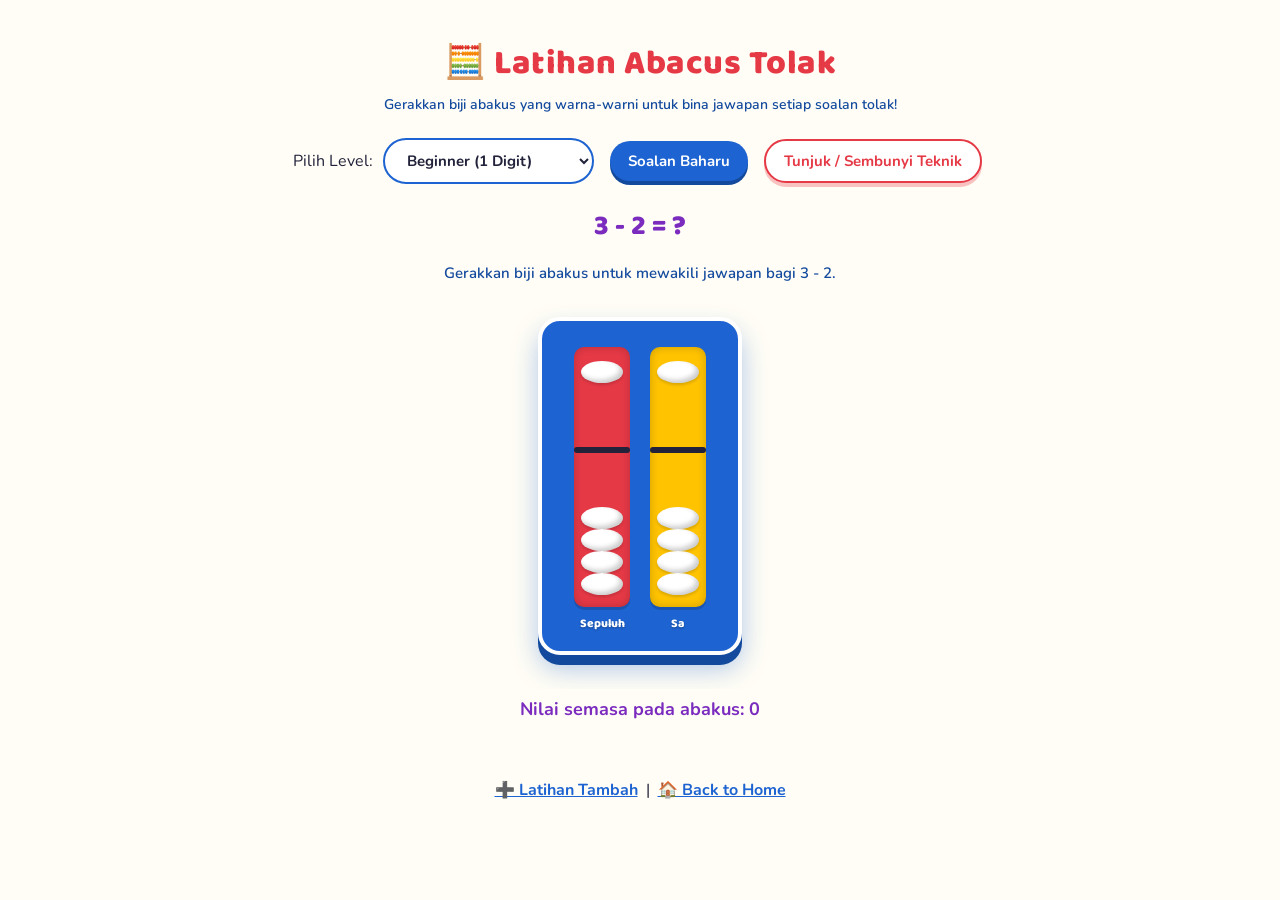
<file: tolak.html>
<!DOCTYPE html>
<html lang="ms">
<head>
<meta charset="UTF-8">
<meta name="viewport" content="width=device-width, initial-scale=1.0, maximum-scale=1.0">
<title>Latihan Abacus (Tolak)</title>
<link rel="preconnect" href="https://fonts.googleapis.com">
<link href="https://fonts.googleapis.com/css2?family=Baloo+2:wght@500;700;800&family=Nunito:wght@400;600;700&display=swap" rel="stylesheet">
<style>
  :root{
    --bg:#fffdf5;
    --red:#e63946;
    --red-dark:#c1121f;
    --blue:#1d63d1;
    --blue-dark:#134a9e;
    --yellow:#ffc300;
    --green:#2ea043;
    --purple:#7b2cbf;
    --orange:#ff7f11;
    --ink:#22223b;
    --good:#1fa35c;
    --bad:#e0455a;
  }
  *{box-sizing:border-box;}
  body{
    font-family:'Nunito',Arial,sans-serif;
    text-align:center;
    background:var(--bg);
    color:var(--ink);
    margin:0;
    padding:20px 10px 60px;
  }
  h1{
    margin:16px 0 4px;
    font-family:'Baloo 2', sans-serif;
    font-weight:800;
    font-size:34px;
    letter-spacing:0.5px;
    color:var(--red);
  }
  .subtitle{color:var(--blue-dark); font-size:14px; margin-bottom:18px; font-weight:600;}

  .controls{margin:10px 0;}
  select, button{
    padding:10px 18px;
    margin:6px;
    font-size:15px;
    font-family:'Nunito',sans-serif;
    font-weight:700;
    border-radius:999px;
    border:none;
    cursor:pointer;
  }
  select{
    background:#fff;
    color:var(--ink);
    border:2px solid var(--blue);
  }
  button{
    background:var(--blue);
    color:#fff;
    box-shadow:0 4px 0 var(--blue-dark);
    transition:transform .12s ease, box-shadow .12s ease, background .12s ease;
  }
  button:hover{ transform:translateY(-2px); box-shadow:0 6px 0 var(--blue-dark); background:#2a72e0; }
  button:active{ transform:translateY(1px); box-shadow:0 2px 0 var(--blue-dark); }
  button.secondary{
    background:#fff;
    color:var(--red);
    border:2px solid var(--red);
    box-shadow:0 4px 0 rgba(230,57,70,0.3);
  }
  button.secondary:hover{ background:#fff0f0; }

  #question{font-size:28px; margin:14px; font-weight:800; font-family:'Baloo 2',sans-serif; color:var(--purple);}
  #startInfo{font-size:15px; color:var(--blue-dark); margin:4px 0 14px; font-weight:600;}
  #digits{font-size:18px; margin:8px; color:var(--purple); font-weight:700;}
  #feedback{font-size:20px; margin:10px; font-weight:bold; min-height:28px;}

  .soroban{
    display:inline-flex;
    justify-content:center;
    margin:20px auto 40px;
    background:var(--blue);
    padding:26px 22px 44px;
    border-radius:22px;
    box-shadow:0 10px 0 var(--blue-dark), 0 14px 26px rgba(29,99,209,0.35);
    border:4px solid #fff;
  }
  .rod{
    position:relative;
    width:56px; height:260px;
    margin:0 10px;
    border-radius:10px;
    box-shadow:inset 0 0 8px rgba(0,0,0,0.2), 0 3px 0 rgba(0,0,0,0.15);
  }
  .rod:nth-child(5n+1){ background:var(--red); }
  .rod:nth-child(5n+2){ background:var(--yellow); }
  .rod:nth-child(5n+3){ background:var(--green); }
  .rod:nth-child(5n+4){ background:var(--purple); }
  .rod:nth-child(5n+5){ background:var(--orange); }
  .divider{
    position:absolute; top:100px; width:100%; height:6px;
    background:#22223b;
    border-radius:3px;
  }
  .bead{
    position:absolute; left:50%; transform:translateX(-50%);
    width:42px; height:22px; border-radius:50%;
    cursor:pointer;
    transition:top .15s ease, box-shadow .2s, background .2s, transform .1s;
  }
  .bead:hover{ transform:translateX(-50%) scale(1.06); }
  .bead.heaven{
    background:#fff;
    box-shadow:inset -3px -3px 5px rgba(0,0,0,0.2), 0 2px 3px rgba(0,0,0,0.15);
  }
  .bead.heaven.active{
    background:var(--red);
    box-shadow:0 0 10px 4px rgba(230,57,70,0.6), inset -3px -3px 5px rgba(0,0,0,0.25);
  }
  .bead.earth{
    background:#fff;
    box-shadow:inset -3px -3px 5px rgba(0,0,0,0.2), 0 2px 3px rgba(0,0,0,0.15);
  }
  .bead.earth.active{
    background:var(--blue);
    box-shadow:0 0 10px 4px rgba(29,99,209,0.6), inset -3px -3px 5px rgba(0,0,0,0.25);
  }
  .label{
    position:absolute; bottom:-26px; width:100%; text-align:center;
    font-weight:800; color:#fff; font-size:12px;
    font-family:'Baloo 2',sans-serif;
    text-shadow:0 1px 2px rgba(0,0,0,0.3);
  }

  /* ---------- Celebration popup ---------- */
  #celebrateOverlay{
    position:fixed; inset:0; background:rgba(60,20,90,0.5);
    display:none; align-items:center; justify-content:center;
    z-index:999; overflow:hidden;
  }
  #celebrateOverlay.show{display:flex;}
  .confetti{
    position:absolute; top:-40px;
    animation-name:fall;
    animation-timing-function:ease-in;
    animation-fill-mode:forwards;
    pointer-events:none;
    z-index:1;
  }
  @keyframes fall{
    0%{ transform:translateY(0) rotate(0deg); opacity:1; }
    100%{ transform:translateY(110vh) rotate(360deg); opacity:0.9; }
  }
  .celebrate-card{
    position:relative; z-index:2;
    background:#fff; border-radius:20px; padding:32px 44px;
    text-align:center; box-shadow:0 10px 30px rgba(0,0,0,0.35);
    animation:pop .25s ease-out;
    border:4px solid var(--red);
  }
  @keyframes pop{
    0%{ transform:scale(0.7); opacity:0; }
    100%{ transform:scale(1); opacity:1; }
  }
  .celebrate-msg{
    font-size:30px; font-weight:800; font-family:'Baloo 2',sans-serif; color:var(--good); margin-bottom:8px;
  }
  .celebrate-sub{ font-size:14px; color:var(--blue-dark); margin-bottom:18px; font-weight:700; }
  .celebrate-card button{ padding:10px 24px; font-size:15px; }

  .panel{
    max-width:520px; margin:0 auto 20px;
    background:#fff; border:2px solid var(--purple);
    border-radius:14px; padding:14px 18px; text-align:left;
    box-shadow:0 4px 14px rgba(123,44,191,0.15);
    display:none;
  }
  .panel.show{display:block;}
  .panel h3{margin-top:0; color:var(--purple); font-family:'Baloo 2',sans-serif;}
  .step{margin:8px 0; padding-bottom:8px; border-bottom:1px dashed var(--purple); font-size:14px;}
  .step:last-child{border-bottom:none;}
  .step b{color:var(--purple);}
  .tag{
    display:inline-block; font-size:11px; font-weight:700; padding:2px 8px;
    border-radius:999px; margin-right:6px; color:#fff;
  }
  .tag.direct{background:var(--green);}
  .tag.small{background:var(--orange);}
  .tag.big{background:var(--red);}
  .tag.none{background:#8a8a99;}
  .tag.carry{background:var(--purple);}

  a.home{display:inline-block; margin-top:10px; color:var(--blue); font-weight:700;}

  .soroban-wrap{
    width:100%;
    overflow-x:auto;
    -webkit-overflow-scrolling:touch;
    padding:4px 0;
  }
  .soroban-wrap .soroban{ margin:16px auto 30px; }

  @media (max-width: 480px){
    body{ padding:14px 8px 50px; }
    h1{ font-size:26px; }
    .subtitle{ font-size:13px; }
    select, button{ font-size:14px; padding:11px 16px; }
    #question{ font-size:22px; }
    #startInfo{ font-size:14px; }
    #digits{ font-size:16px; }
    #feedback{ font-size:18px; }
    .rod{ width:46px; margin:0 6px; }
    .bead{ width:34px; }
    .label{ font-size:11px; }
    .panel{ margin:0 6px 20px; }
    .celebrate-card{ padding:26px 22px; }
    .celebrate-msg{ font-size:24px; }
  }
</style>
</head>
<body>
  <h1>🧮 Latihan Abacus Tolak</h1>
  <div class="subtitle">Gerakkan biji abakus yang warna-warni untuk bina jawapan setiap soalan tolak!</div>

  <div class="controls">
    <label for="level">Pilih Level:</label>
    <select id="level" onchange="newQuestion()">
      <option value="1">Beginner (1 Digit)</option>
      <option value="2">Intermediate (2 Digit)</option>
      <option value="3">Advanced (3 Digit)</option>
    </select>
    <button onclick="newQuestion()">Soalan Baharu</button>
    <button class="secondary" onclick="toggleHint()">Tunjuk / Sembunyi Teknik</button>
  </div>

  <div id="question"></div>
  <div id="startInfo"></div>

  <div class="soroban-wrap"><div class="soroban" id="soroban"></div></div>

  <div id="digits"></div>
  <div id="feedback"></div>

  <div id="celebrateOverlay">
    <div class="celebrate-card">
      <div class="celebrate-msg">✅ Betul! 🎉 Syabas!</div>
      <div class="celebrate-sub" id="celebrateSub"></div>
      <button onclick="closeCelebrate()">Soalan Seterusnya</button>
    </div>
  </div>

  <div class="panel" id="hintPanel">
    <h3>Teknik Penolakan (Kawan Kecil &amp; Kawan Besar - Pinjam)</h3>
    <div id="hintSteps"></div>
  </div>

  <a class="home" href="latihan_abacus_tambah.html">➕ Latihan Tambah</a> &nbsp;|&nbsp;
  <a class="home" href="index.html">🏠 Back to Home</a>

<script>
// ---------- Layout constants (must match CSS bead/rod sizes) ----------
const BEAD_H = 22;
const EARTH_TOP = 110;     // just below the divider
const EARTH_BOTTOM = 248;  // bottom usable edge of the rod
const HEAVEN_INACTIVE_TOP = 14;
const HEAVEN_ACTIVE_TOP = 78; // touching the divider from above

const LABELS = ["Sa","Sepuluh","Seratus","Seribu","Sepuluh Ribu"]; // index = place value (0 = ones)

const sorobanEl = document.getElementById('soroban');
let rodsByPlace = [];   // DOM element per place value
let rodCount = 2;
let currentA = 0, currentB = 0, targetSum = 0;

// ---------- Building the soroban ----------
function buildSoroban(n){
  rodCount = n;
  sorobanEl.innerHTML = "";
  rodsByPlace = [];
  for (let r = n - 1; r >= 0; r--) {
    const rod = document.createElement('div');
    rod.className = 'rod';
    rod.dataset.place = r;

    const divider = document.createElement('div');
    divider.className = 'divider';
    rod.appendChild(divider);

    const heaven = document.createElement('div');
    heaven.className = 'bead heaven';
    heaven.style.top = HEAVEN_INACTIVE_TOP + 'px';
    heaven.dataset.active = 'false';
    heaven.addEventListener('click', () => onHeavenClick(rod));
    rod.appendChild(heaven);

    for (let idx = 0; idx < 4; idx++) {
      const earth = document.createElement('div');
      earth.className = 'bead earth';
      earth.dataset.index = idx;
      earth.dataset.active = 'false';
      earth.style.top = earthTopFor(idx, 0) + 'px';
      earth.addEventListener('click', () => onEarthClick(rod, idx));
      rod.appendChild(earth);
    }

    const label = document.createElement('div');
    label.className = 'label';
    label.textContent = LABELS[r];
    rod.appendChild(label);

    sorobanEl.appendChild(rod);
    rodsByPlace[r] = rod;
  }
}

function earthTopFor(idx, activeCount) {
  if (idx < activeCount) {
    // packed against the beam, in order idx 0..count-1
    return EARTH_TOP + idx * BEAD_H;
  }
  // packed against the bottom of the rod, farthest bead first
  const rankFromBottom = 3 - idx;
  return EARTH_BOTTOM - BEAD_H - rankFromBottom * BEAD_H;
}

// ---------- Reading / writing rod state ----------
function getEarthCount(rod){
  let count = 0;
  rod.querySelectorAll('.earth').forEach(b => { if (b.dataset.active === 'true') count++; });
  return count;
}

function setEarthCount(rod, newCount){
  newCount = Math.max(0, Math.min(4, newCount));
  rod.querySelectorAll('.earth').forEach(b => {
    const idx = parseInt(b.dataset.index);
    const active = idx < newCount;
    b.dataset.active = active ? 'true' : 'false';
    b.style.top = earthTopFor(idx, newCount) + 'px';
    b.classList.toggle('active', active);
  });
}

function setHeaven(rod, active){
  const h = rod.querySelector('.heaven');
  h.dataset.active = active ? 'true' : 'false';
  h.style.top = (active ? HEAVEN_ACTIVE_TOP : HEAVEN_INACTIVE_TOP) + 'px';
  h.classList.toggle('active', active);
}

function getRodDigit(rod){
  const heavenActive = rod.querySelector('.heaven').dataset.active === 'true';
  return (heavenActive ? 5 : 0) + getEarthCount(rod);
}

function setRodDigit(rod, digit){
  setHeaven(rod, digit >= 5);
  setEarthCount(rod, digit % 5);
}

function setSorobanNumber(num){
  for (let r = 0; r < rodCount; r++) {
    const digit = Math.floor(num / Math.pow(10, r)) % 10;
    setRodDigit(rodsByPlace[r], digit);
  }
}

function getSorobanValue(){
  let total = 0;
  for (let r = 0; r < rodCount; r++) {
    total += getRodDigit(rodsByPlace[r]) * Math.pow(10, r);
  }
  return total;
}

// ---------- Click handlers (real push-bead interaction) ----------
function onHeavenClick(rod){
  const active = rod.querySelector('.heaven').dataset.active === 'true';
  setHeaven(rod, !active);
  afterMove();
}

function onEarthClick(rod, idx){
  const count = getEarthCount(rod);
  const newCount = (idx < count) ? idx : idx + 1;
  setEarthCount(rod, newCount);
  afterMove();
}

function afterMove(){
  updateDigits();
  autoCheckAnswer();
}

function updateDigits(){
  document.getElementById('digits').textContent = "Nilai semasa pada abakus: " + getSorobanValue();
}

let celebrated = false;

function autoCheckAnswer(){
  const value = getSorobanValue();
  const fb = document.getElementById('feedback');
  if (value === targetSum) {
    fb.textContent = "";
    if (!celebrated) {
      celebrated = true;
      celebrate();
    }
  } else {
    fb.textContent = "";
  }
}

function celebrate(){
  const overlay = document.getElementById('celebrateOverlay');

  // clear any leftover confetti pieces from a previous round
  overlay.querySelectorAll('.confetti').forEach(el => el.remove());

  const candies = ['🍬','🍭','🍫','🍡','✨','⭐','🎉'];
  const colors = ['#e8b34a','#4f9ddb','#e8607a','#7bc47f','#c19af6','#ffd166'];
  const pieceCount = 45;

  for (let i = 0; i < pieceCount; i++) {
    const piece = document.createElement('div');
    piece.className = 'confetti';
    const useEmoji = Math.random() < 0.6;
    if (useEmoji) {
      piece.textContent = candies[Math.floor(Math.random() * candies.length)];
      piece.style.fontSize = (16 + Math.random() * 18) + 'px';
    } else {
      piece.style.width = piece.style.height = (8 + Math.random() * 8) + 'px';
      piece.style.borderRadius = '50%';
      piece.style.background = colors[Math.floor(Math.random() * colors.length)];
    }
    piece.style.left = Math.random() * 100 + '%';
    piece.style.animationDelay = (Math.random() * 0.6) + 's';
    piece.style.animationDuration = (1.8 + Math.random() * 1.4) + 's';
    overlay.appendChild(piece);
  }

  document.getElementById('celebrateSub').textContent =
    `${currentA} - ${currentB} = ${targetSum}`;

  overlay.classList.add('show');
}

function closeCelebrate(){
  document.getElementById('celebrateOverlay').classList.remove('show');
  newQuestion();
}

// ---------- Question generation ----------
function levelConfig(level){
  if (level === "1") return { min:1, max:9, rods:2 };
  if (level === "2") return { min:10, max:99, rods:3 };
  return { min:100, max:999, rods:4 };
}

function newQuestion(){
  const level = document.getElementById('level').value;
  const cfg = levelConfig(level);

  let a = Math.floor(Math.random() * (cfg.max - cfg.min + 1)) + cfg.min;
  let b = Math.floor(Math.random() * (cfg.max - cfg.min + 1)) + cfg.min;
  if (a < b) { const t = a; a = b; b = t; }
  while (a === b) { b = Math.floor(Math.random() * (cfg.max - cfg.min + 1)) + cfg.min; if (a < b) { const t=a; a=b; b=t; } }

  currentA = a;
  currentB = b;
  targetSum = a - b;

  buildSoroban(cfg.rods);
  celebrated = false;

  document.getElementById('question').textContent = `${a} - ${b} = ?`;
  document.getElementById('startInfo').textContent =
    `Gerakkan biji abakus untuk mewakili jawapan bagi ${a} - ${b}.`;
  document.getElementById('feedback').textContent = "";
  updateDigits();

  renderHint(a, b, cfg.rods);
}

// ---------- Technique hints: direct / small friend / big friend ----------
function decompose(num, n){
  const arr = [];
  for (let r = 0; r < n; r++) arr.push(Math.floor(num / Math.pow(10, r)) % 10);
  return arr;
}

// Determine how to subtract digit x from current rod digit d using real soroban bead rules.
function subtractDigitFromRod(d, x){
  if (x === 0) {
    return { method:'none', tag:'Tiada', result:d, carry:0,
      explain:'Tiada apa perlu ditolak pada tempat ini.' };
  }
  if (x === 10) {
    return { method:'carry', tag:'Pinjam 1', result:d, carry:1,
      explain:'Pinjam 1 terus dari tempat seterusnya; nilai di tempat ini tidak berubah.' };
  }
  const sum = d - x;
  const earthD = d % 5, heavenD = d >= 5 ? 1 : 0;
  const earthX = x % 5, heavenX = x >= 5 ? 1 : 0;

  if (sum >= 0 && earthD >= earthX && heavenD >= heavenX) {
    return { method:'direct', tag:'Terus', result:sum, carry:0,
      explain:`Tolak terus ${x} biji (biji yang mencukupi sudah ada).` };
  }
  if (sum >= 0) {
    const comp = 5 - x;
    return { method:'small', tag:'Kawan Kecil', result:sum, carry:0,
      explain:`Guna Kawan Kecil untuk −${x}: turunkan biji syurga (−5), naikkan ${comp} biji bumi (+${comp}).` };
  }
  const result = sum + 10;
  const comp10 = 10 - x;
  return { method:'big', tag:'Kawan Besar (Pinjam)', result:result, carry:1,
    explain:`Guna Kawan Besar untuk −${x}: pinjam 1 dari tempat seterusnya (−10 di sana), naikkan ${comp10} pada tempat ini (+${comp10}).` };
}

function renderHint(a, b, n){
  const digitsA = decompose(a, n);
  const digitsB = decompose(b, n);
  let carry = 0;
  const stepsHtml = [];

  for (let r = 0; r < n; r++) {
    const d = digitsA[r];
    const x = digitsB[r] + carry;
    const step = subtractDigitFromRod(d, x);
    const cls = step.method === 'direct' ? 'direct'
              : step.method === 'small' ? 'small'
              : step.method === 'big' ? 'big'
              : step.method === 'carry' ? 'carry' : 'none';

    stepsHtml.push(
      `<div class="step"><span class="tag ${cls}">${step.tag}</span>` +
      `<b>${LABELS[r]}:</b> ${d} − ${digitsB[r]}${carry ? ' (+ pinjam 1)' : ''} → ${step.explain}</div>`
    );
    carry = step.carry;
  }

  document.getElementById('hintSteps').innerHTML = stepsHtml.join('');
}

function toggleHint(){
  document.getElementById('hintPanel').classList.toggle('show');
}

// ---------- Init ----------
newQuestion();
</script>
</body>
</html>
</file>
